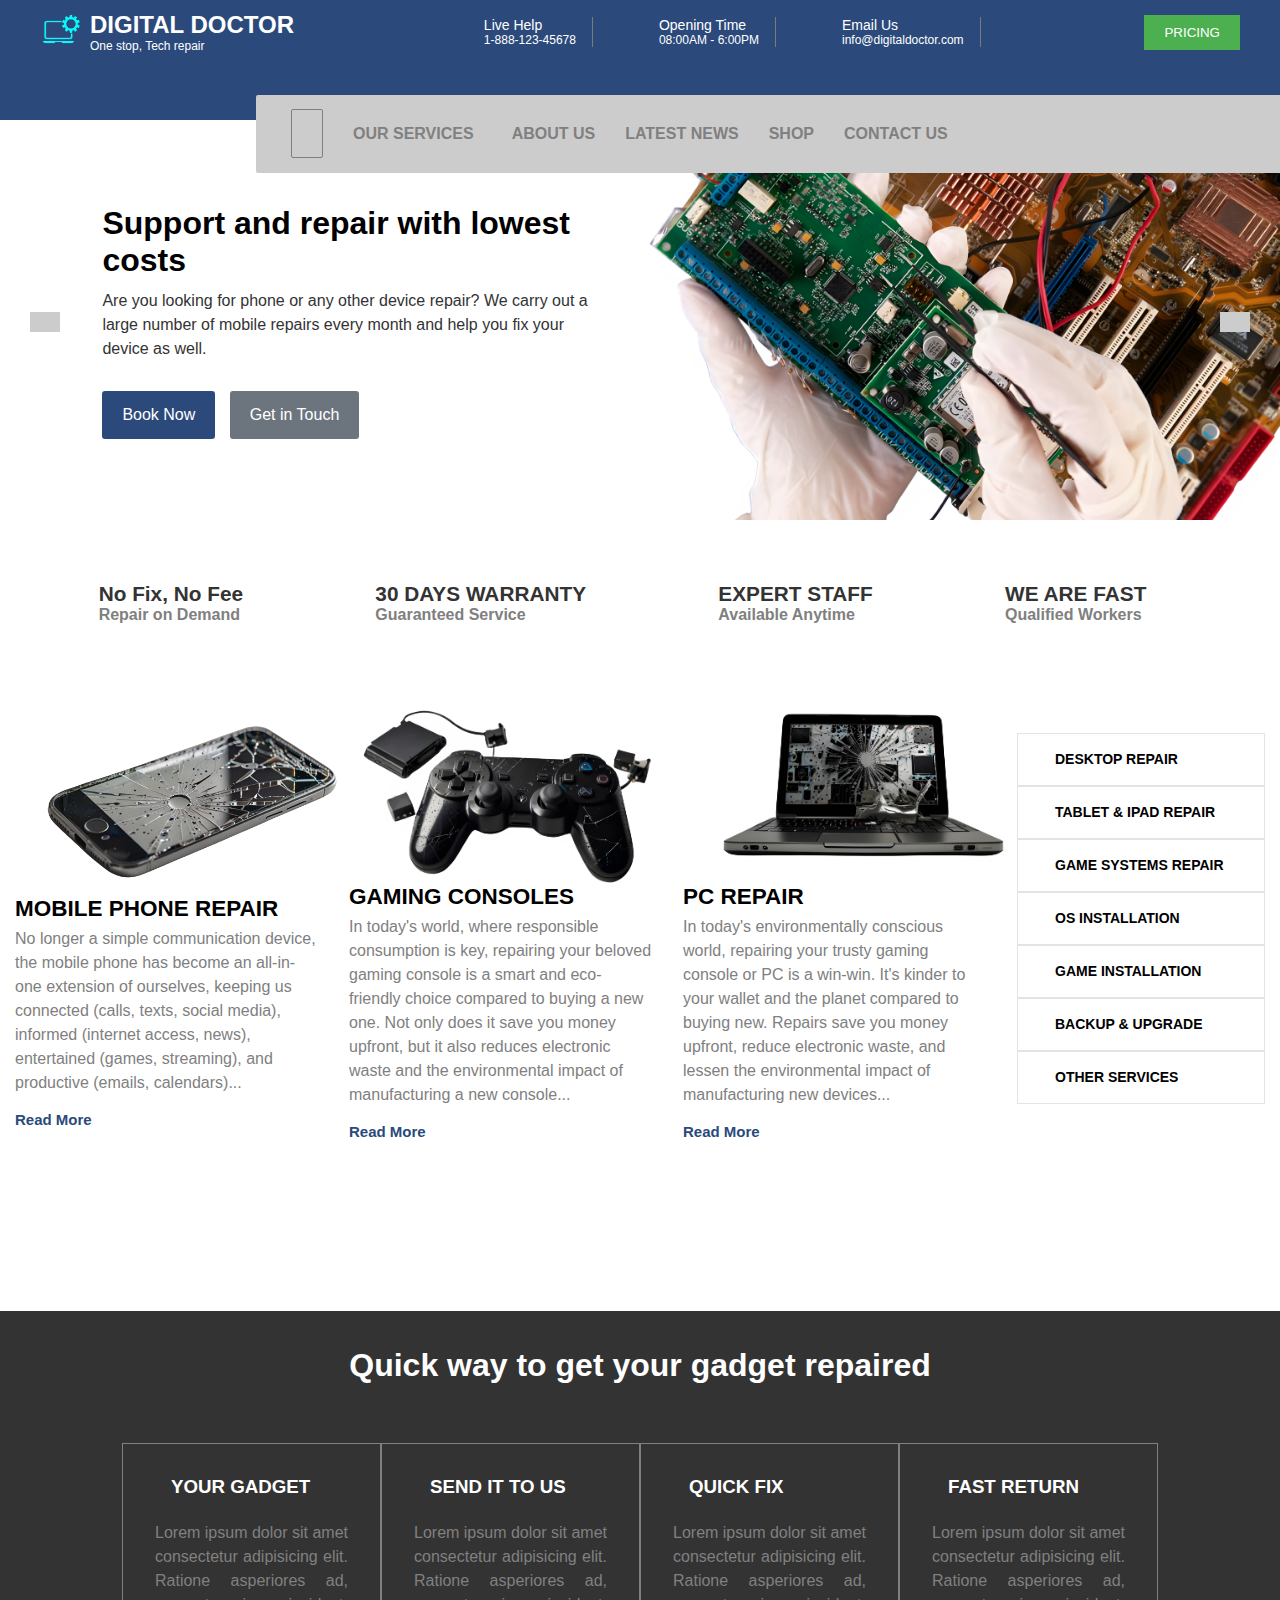
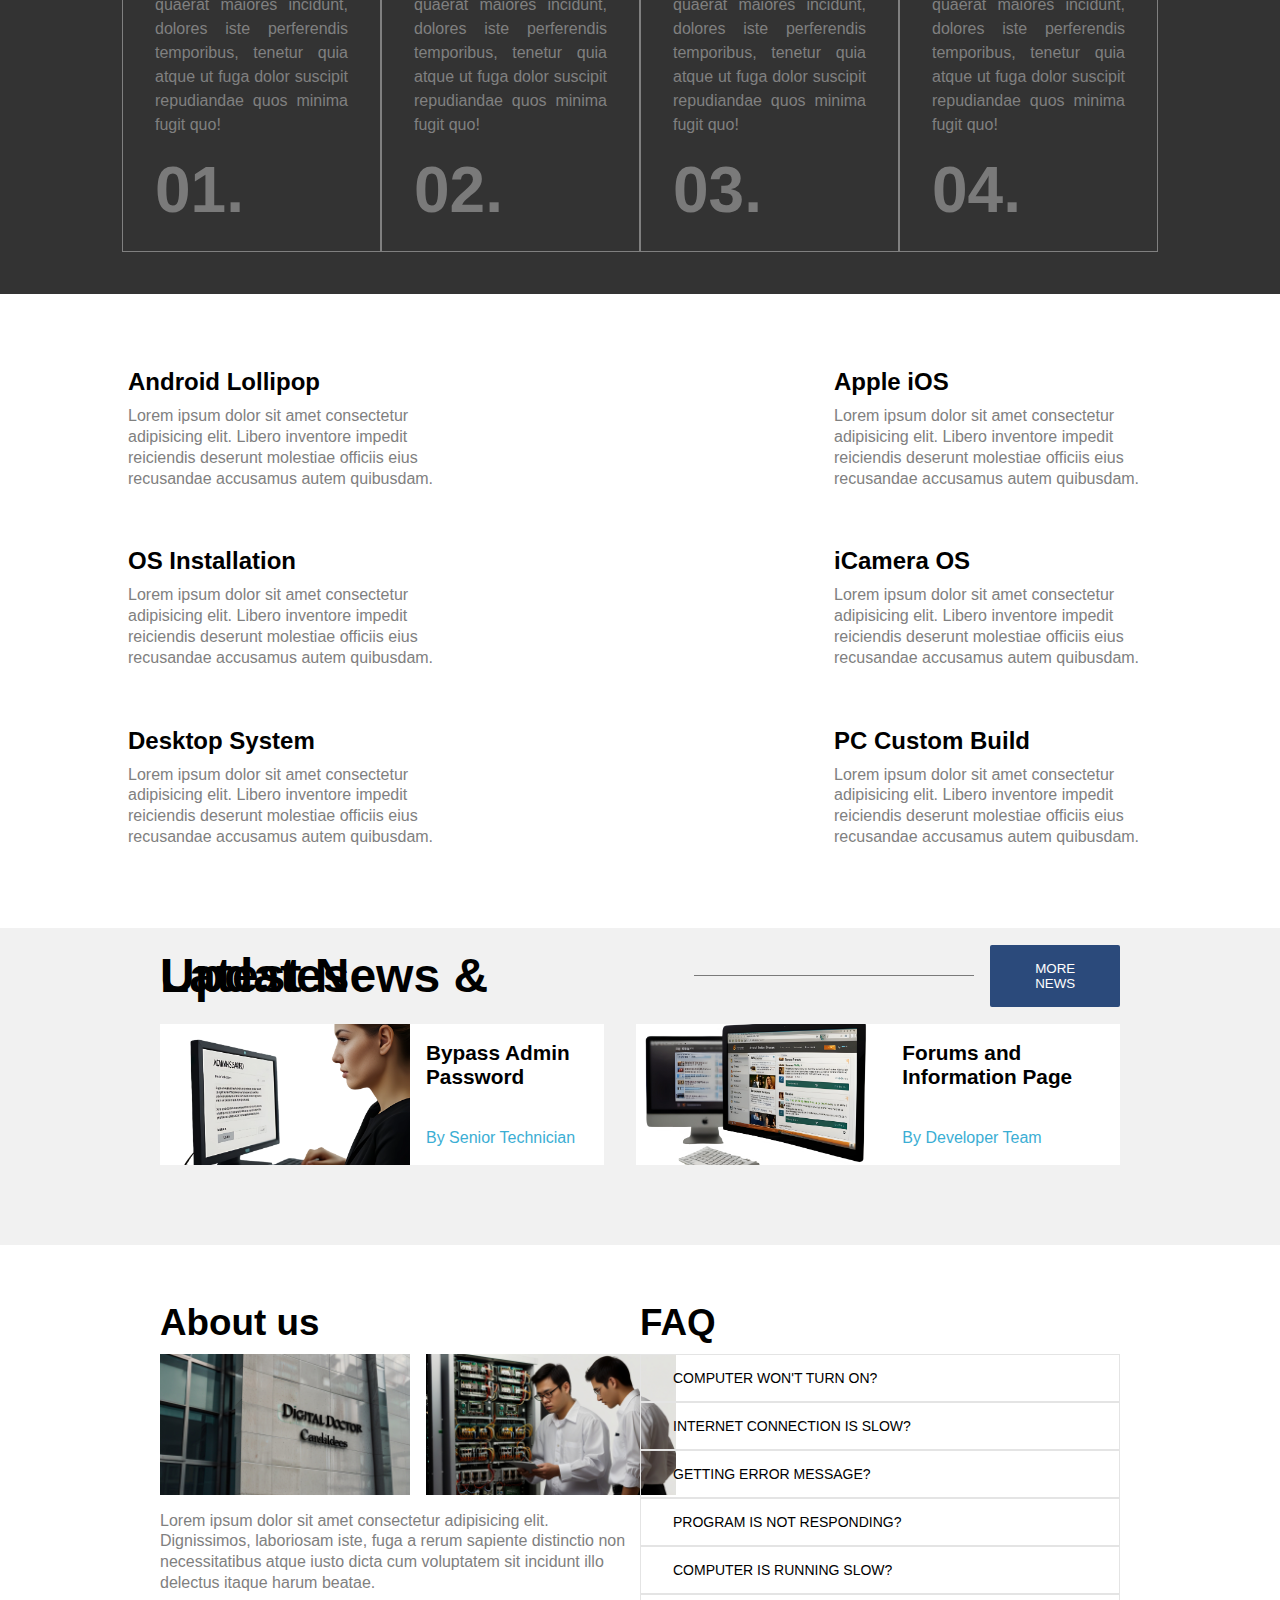
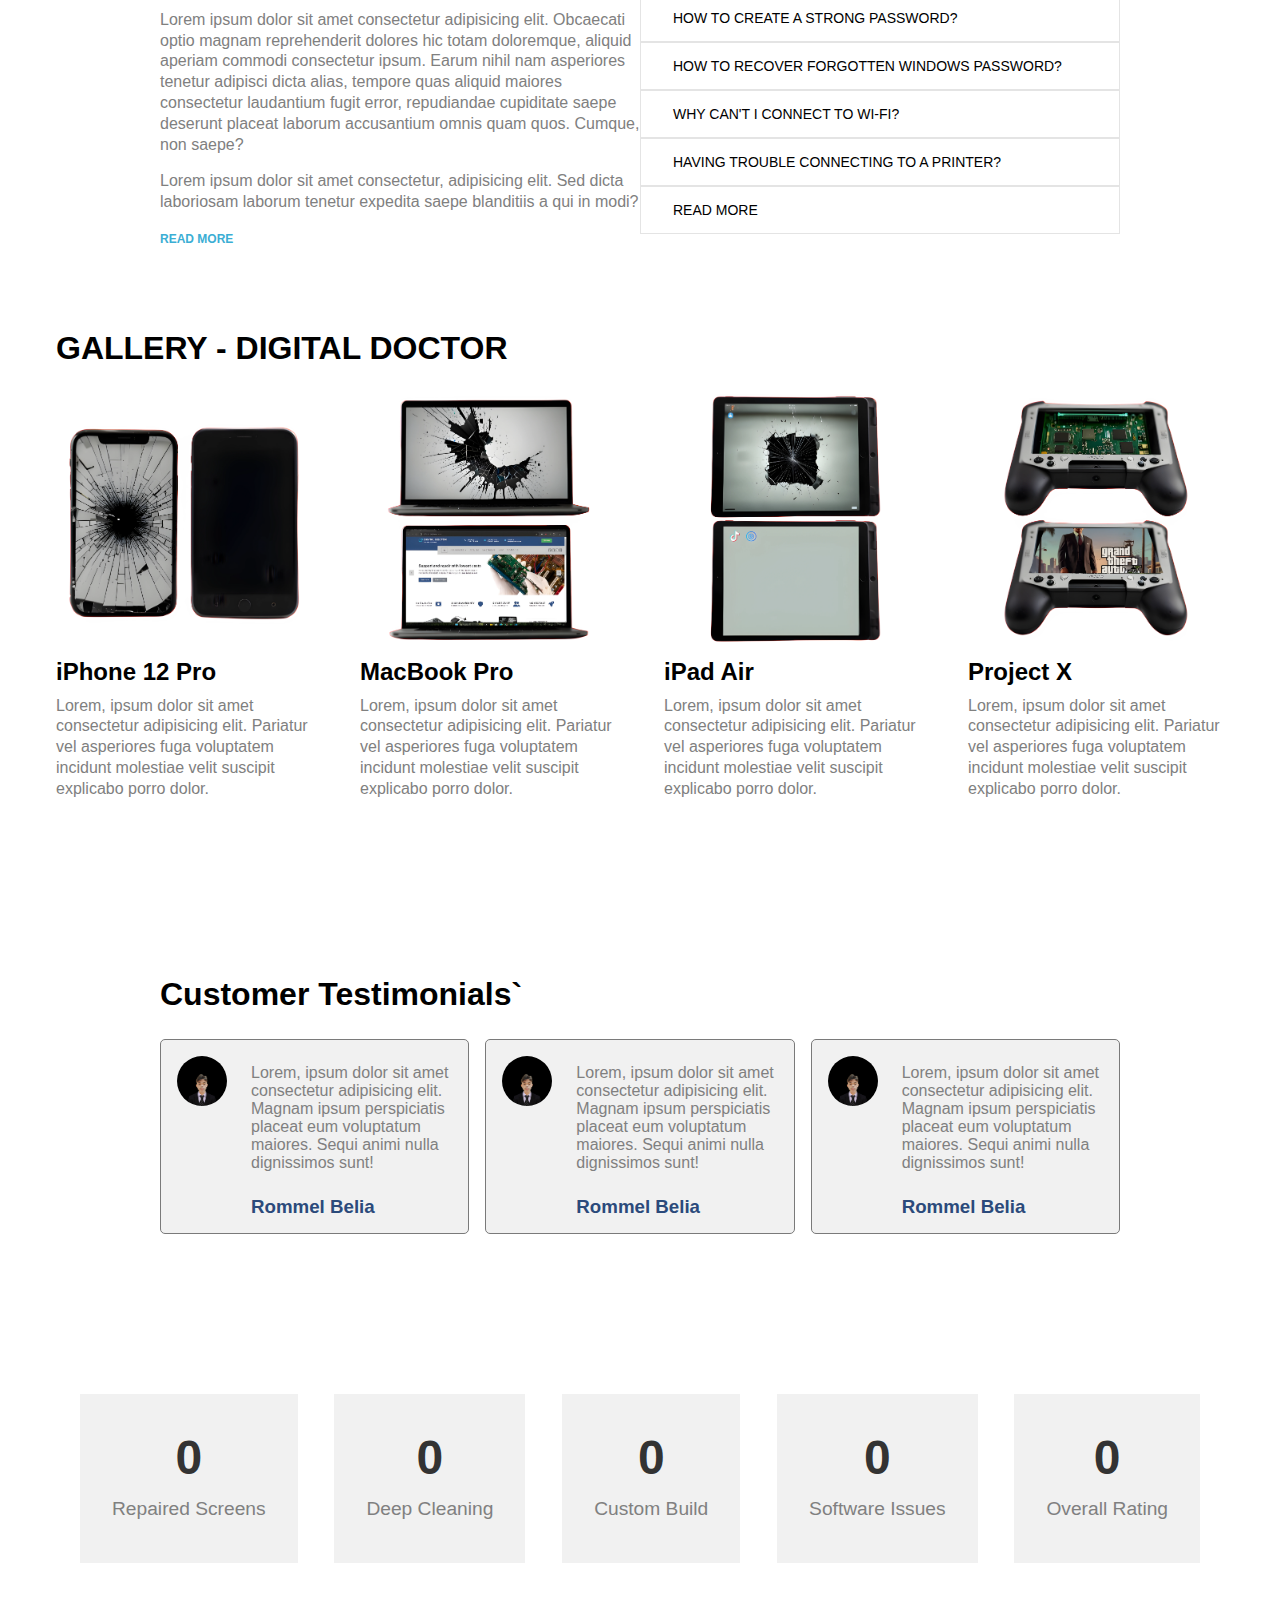
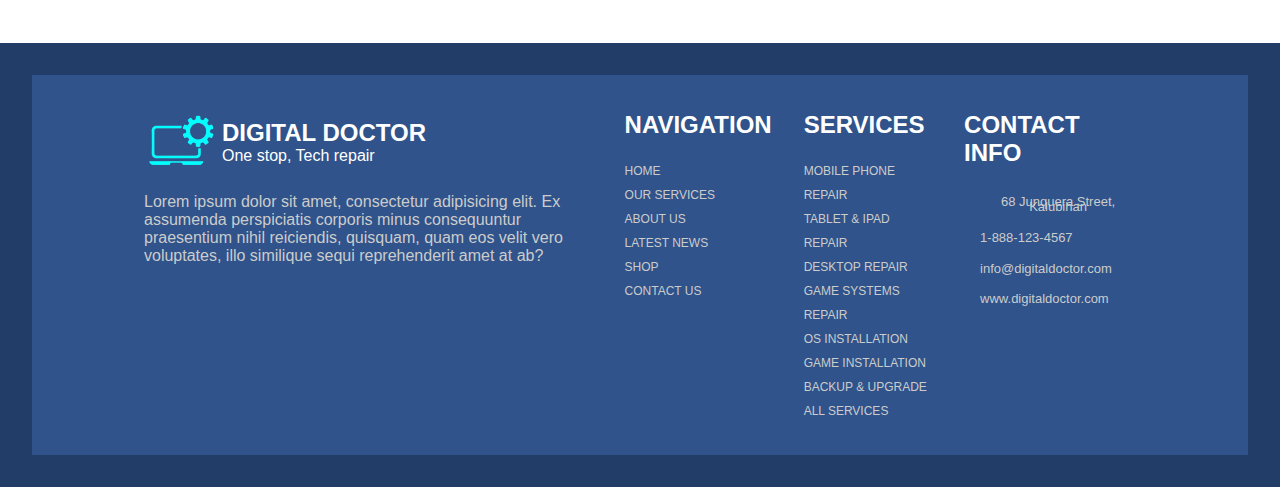
<file: index.html>
<!DOCTYPE html>
<html lang="en">
  <head>
      <meta charset="UTF-8">
      <meta name="viewport" content="width=device-width, initial-scale=1.0">
      <title>Home | Digital Doctor</title>
      <link rel="shortcut icon" type="image/png" href="assets/logo.png">
      <link rel="stylesheet" href="styles.css">
      <link rel="stylesheet" href="https://cdnjs.cloudflare.com/ajax/libs/font-awesome/6.5.2/css/all.min.css" integrity="sha512-SnH5WK+bZxgPHs44uWIX+LLJAJ9/2PkPKZ5QiAj6Ta86w+fsb2TkcmfRyVX3pBnMFcV7oQPJkl9QevSCWr3W6A==" crossorigin="anonymous" referrerpolicy="no-referrer"/>
      <link rel="stylesheet" href="https://unpkg.com/swiper/swiper-bundle.min.css"/>
  </head>
  <body>
    <header class="header">
      <div class="top-bar">
        <div class="container">
          <div class="logo">
            <div class="logo-border">
              <a href="index.html">
                <img src="assets/logo.png" alt="DigitalDoctor Logo">
              </a>
            </div>
            <div class="logo-text">
              <a href="index.html">
                <h1>DIGITAL DOCTOR</h1>
                <p>One stop, Tech repair</p>  
              </a>
            </div>
          </div>
          <div class="contact-info">
            <div class="contact-item">
              <i class="fa-solid fa-phone"></i>
                <div>
                  <span>Live Help</span>
                  <p>1-888-123-45678</p>
                </div>
            </div>
            <div class="contact-item">
              <i class="fa-solid fa-clock"></i>
                <div>
                  <span>Opening Time</span>
                  <p>08:00AM - 6:00PM</p>
                </div>
            </div>
            <div class="contact-item">
              <i class="fa-solid fa-envelope"></i>
                <div>
                  <span>Email Us</span>
                  <p>info@digitaldoctor.com</p>
                </div>
            </div>
          </div>
          <div class="buy-theme">
              <button>PRICING</button>
          </div>
        </div>
      </div>
      <nav class="nav-bar">
        <ul>
          <li><a href="index.html"><i class="fa-solid fa-house"></i></a></li>
          <li class="dropdown">
            <a href="services.html">OUR SERVICES
              <i class="fa-solid fa-caret-down"></i>
              <i class="fa-solid fa-caret-up"></i>
            </a>
            <ul class="dropdown-content">
              <li><a href="#">MOBILE PHONE REPAIR</a></li>
              <li><a href="#">TABLET & IPAD REPAIR</a></li>
              <li><a href="#">DESKTOP REPAIR</a></li>
              <li><a href="#">GAMING CONSOLES</a></li>
              <li><a href="#">GAME SYSTEMS REPAIR</a></li>
              <li><a href="#">OS INSTALLATION</a></li>
              <li><a href="#">GAME INSTALLATION</a></li>
              <li><a href="#">BACKUP & STORAGE</a></li>
              <li><a href="#">PC CUSTOM BUILD</a></li>
            </ul>
          </li>

          <li><a href="about-us.html" class="menu-link">ABOUT US</a></li>
          <li><a href="latest-news.html" class="menu-link">LATEST NEWS</a></li>
          <li><a href="shop.html" class="menu-link">SHOP</a></li>
          <li><a href="contact.html" class="menu-link">CONTACT US</a></li>
        </ul>
        <div class="icons">
          <i class="fa-brands fa-square-facebook"></i>
          <i class="fa-brands fa-square-twitter"></i>
          <i class="fa-brands fa-square-youtube"></i>
          <i class="fa-brands fa-square-instagram"></i>
        </div>
      </nav>
    </header>

    <!-- ad section -->
    <section class="adsec">
      <div class="slideshow-container">
        <div class="swiper-container">
          <div class="swiper-wrapper">
            <div class="swiper-slide">
              <div class="slide-content">
                <h2>Support and repair with lowest costs</h2>
                <p>Are you looking for phone or any other device repair? We carry out a large number of mobile repairs every month and help you fix your device as well.</p>
                <a href="#" class="cta">Book Now</a>
                <a href="#" class="cta secondary">Get in Touch</a>
              </div>
              <img src="assets/bg1.webp" alt="Support and repair with lowest costs">
            </div>
            <div class="swiper-slide">
              <div class="slide-content">
                <h2>Extend Your Battery Life</h2>
                <p>Don't let a low battery interrupt your winning streak. Get a battery replacement and dominate the competition all day long.</p>
                <a href="#" class="cta">Book Now</a>
                <a href="#" class="cta secondary">Get in Touch</a>
              </div>
              <img src="assets/bg2.png" alt="Extend Your Battery Life">
            </div>
            <div class="swiper-slide">
              <div class="slide-content">
                <h2>Boost Your Gadget's Performance</h2>
                <p>Is your phone lagging, freezing, or taking forever to load apps? Don't waste time waiting! Let our expert technicians diagnose the slowdown and get your phone running smoothly again.</p>
                <a href="#" class="cta">Book Now</a>
                <a href="#" class="cta secondary">Get in Touch</a>
              </div>
              <img src="assets/bg3.webp" alt="Boost Your Phone's Performance">
            </div>
            <div class="swiper-slide">
              <div class="slide-content">
                <h2>Advanced tools, Wise use needed</h2>
                <p>With great power comes great responsibility.  Advanced technologies offer incredible opportunities, but we must use them wisely.</p>
                <a href="#" class="cta">Book Now</a>
                <a href="#" class="cta secondary">Get in Touch</a>
              </div>
              <img src="assets/bg4.webp" alt="Boost Your Phone's Performance">
            </div>
          </div>
          <!--
          <div class="swiper-pagination"></div>
          -->
          <div class="custom-next"><i class="fa-solid fa-caret-right"></i></div>
          <div class="custom-prev"><i class="fa-solid fa-caret-left"></i></div>
        </div>
      </div>
    </section>

    <!-- pros section -->
    <section class="pros-header">
      <div class="pros-container">
        <div class="pros-item">
          <div class="pros-title">
            <h2>No Fix, No Fee</h2>
            <p>Repair on Demand</p>  
          </div>
          <div class="pros-icon">
            <i class="fa-solid fa-money-bill"></i>
          </div>
        </div>

        <div class="pros-item">
          <div class="pros-title">
            <h2>30 DAYS WARRANTY</h2>
            <p>Guaranteed Service</p>  
          </div>
          <div class="pros-icon">
            <i class="fa-solid fa-shield pros-icon"></i>
          </div>
        </div>

        <div class="pros-item">
          <div class="pros-title">
            <h2>EXPERT STAFF</h2>
            <P>Available Anytime</P>  
          </div>
          <div class="pros-icon">
            <i class="fa-solid fa-user-group"></i>
          </div>
        </div>

        <div class="pros-item">
          <div class="pros-title">
            <h2>WE ARE FAST</h2>
            <p>Qualified Workers</p>  
          </div>
          <div class="pros-icon">
            <i class="fa-solid fa-rocket"></i>
          </div>
        </div>
      </div>
    </section>
 
    <!-- repair section -->
    <section class="repair-section">
      <div class="repair-container">
        <div class="repair-item">
          <img src="assets/phone.png" alt="">
          <a href="#"><h2>MOBILE PHONE REPAIR</h2></a>
          <p>
            No longer a simple communication device, the mobile phone has become an all-in-one extension of ourselves, keeping us connected (calls, texts, social media), informed (internet access, news), entertained (games, streaming), and productive (emails, calendars)...
          </p>
          <a href="#">Read More<i class="fa-solid fa-caret-right"></i></a>  
        </div>
        <div class="repair-item">
          <img src="assets/gaming-console.webp" alt="">
          <a href="#"><h2>GAMING CONSOLES</h2></a>
          <p>
            In today's world, where responsible consumption is key, repairing your beloved gaming console is a smart and eco-friendly choice compared to buying a new one.  Not only does it save you money upfront, but it also reduces electronic waste and the environmental impact of manufacturing a new console...
          </p>
          <a href="#">Read More<i class="fa-solid fa-caret-right"></i></a>  
        </div>
        <div class="repair-item">
          <img src="assets/pc.webp" alt="">
          <a href="#"><h2>PC REPAIR</h2></a>
          <p>
            In today's environmentally conscious world, repairing your trusty gaming console or PC is a win-win.  It's kinder to your wallet and the planet compared to buying new.  Repairs save you money upfront, reduce electronic waste, and lessen the environmental impact of manufacturing new devices...
          </p>
          <a href="#">Read More<i class="fa-solid fa-caret-right"></i></a>  
        </div>

        <!-- repair list part-->
        <div class="repair-item">
          <div class="repair-list">
            <a href="#">
              <div class="list">
                <i class="fa-solid fa-laptop"></i>
                <p>DESKTOP REPAIR</p>
              </div>  
            </a>
            <a href="#">
              <div class="list">
                <i class="fa-solid fa-tablet"></i>
                <p>TABLET & IPAD REPAIR</p>
              </div>  
            </a>
            <a href="#">
              <div class="list">
                <i class="fa-solid fa-bug"></i>
                <p>GAME SYSTEMS REPAIR</p>
              </div>  
            </a>
            <a href="#">
              <div class="list">
                <i class="fa-brands fa-windows"></i>
                <p>OS INSTALLATION</p>
              </div>  
            </a>
            <a href="#">
              <div class="list">
                <i class="fa-solid fa-gamepad"></i>
                <p>GAME INSTALLATION</p>
              </div>  
            </a>
            <a href="#">
              <div class="list">
                <i class="fa-solid fa-hard-drive"></i>
                <p>BACKUP & UPGRADE</p>
              </div>  
            </a>
            <a href="#">
              <div class="list">
                <i class="fa-solid fa-plus"></i>
                <p>OTHER SERVICES</p>
              </div>  
            </a>
          </div>
        </div>
      </div>
    </section>

    <section class="steps-section">
      <h2>Quick way to get your gadget repaired</h2>
      <div class="steps-container">
        <div class="step">
          <div>
            <i class="fa-solid fa-microchip"></i>
            <h3>YOUR GADGET</h3>
          </div>
          <p>Lorem ipsum dolor sit amet consectetur adipisicing elit. Ratione asperiores ad, quaerat maiores incidunt, dolores iste perferendis temporibus, tenetur quia atque ut fuga dolor suscipit repudiandae quos minima fugit quo!</p>
          <span>01.</span>
        </div>
        <div class="step">
          <div>
            <i class="fa-solid fa-paper-plane"></i>
            <h3>SEND IT TO US</h3>
          </div>
          <p>Lorem ipsum dolor sit amet consectetur adipisicing elit. Ratione asperiores ad, quaerat maiores incidunt, dolores iste perferendis temporibus, tenetur quia atque ut fuga dolor suscipit repudiandae quos minima fugit quo!</p>
          <span>02.</span>
        </div>
        <div class="step">
          <div>
            <i class="fa-solid fa-wrench"></i>
            <h3>QUICK FIX</h3>
          </div>
          <p>Lorem ipsum dolor sit amet consectetur adipisicing elit. Ratione asperiores ad, quaerat maiores incidunt, dolores iste perferendis temporibus, tenetur quia atque ut fuga dolor suscipit repudiandae quos minima fugit quo!</p>
          <span>03.</span>
        </div>
        <div class="step">
          <div>
            <i class="fa-solid fa-rotate-left"></i>
            <h3>FAST RETURN</h3>
          </div>
          <p>Lorem ipsum dolor sit amet consectetur adipisicing elit. Ratione asperiores ad, quaerat maiores incidunt, dolores iste perferendis temporibus, tenetur quia atque ut fuga dolor suscipit repudiandae quos minima fugit quo!</p>
          <span>04.</span>
        </div>
      </div>
    </section>

    <!-- popular services section -->
    <section class="popular-services-section">
      <div class="services-container">
        <div class="popular-services">
          <div class="icon">
            <i class="fa-brands fa-android"></i>
          </div>
          <div class="description">
            <h3>Android Lollipop</h3>
            <p>Lorem ipsum dolor sit amet consectetur adipisicing elit. Libero inventore impedit reiciendis deserunt molestiae officiis eius recusandae accusamus autem quibusdam.</p>  
          </div>
        </div>
        <div class="popular-services">
          <div class="icon">
            <i class="fa-brands fa-apple"></i>
          </div>
          <div class="description">
            <h3>Apple iOS</h3>
            <p>Lorem ipsum dolor sit amet consectetur adipisicing elit. Libero inventore impedit reiciendis deserunt molestiae officiis eius recusandae accusamus autem quibusdam.</p>  
          </div>
        </div>
        <div class="popular-services">
          <div class="icon">
            <i class="fa-brands fa-windows"></i>
          </div>
          <div class="description">
            <h3>OS Installation</h3>
            <p>Lorem ipsum dolor sit amet consectetur adipisicing elit. Libero inventore impedit reiciendis deserunt molestiae officiis eius recusandae accusamus autem quibusdam.</p>  
          </div>
        </div>
        <div class="popular-services">
          <div class="icon">
            <i class="fa-solid fa-camera"></i>
          </div>
          <div class="description">
            <h3>iCamera OS</h3>
            <p>Lorem ipsum dolor sit amet consectetur adipisicing elit. Libero inventore impedit reiciendis deserunt molestiae officiis eius recusandae accusamus autem quibusdam.</p>  
          </div>
        </div>
        <div class="popular-services">
          <div class="icon">
            <i class="fa-solid fa-desktop"></i>
          </div>
          <div class="description">
            <h3>Desktop System</h3>
            <p>Lorem ipsum dolor sit amet consectetur adipisicing elit. Libero inventore impedit reiciendis deserunt molestiae officiis eius recusandae accusamus autem quibusdam.</p>  
          </div>
        </div>
        <div class="popular-services">
          <div class="icon">
            <i class="fa-solid fa-microchip"></i>
          </div>
          <div class="description">
            <h3>PC Custom Build</h3>
            <p>Lorem ipsum dolor sit amet consectetur adipisicing elit. Libero inventore impedit reiciendis deserunt molestiae officiis eius recusandae accusamus autem quibusdam.</p>  
          </div>
        </div>
    
      </div>
    </section>

    <!-- news and updates -->
    <section class="news-updates">
      <div class="news-container">
        <div class="heading">
          <h1>Latest News & Updates</h1>
          <div class="line"></div>
          <button>MORE NEWS</button>  
        </div>
        <div class="news">
          <div class="news-item">
            <img src="assets/admin-password-bypass-news.webp" alt="">
            <div>
              <h2>Bypass Admin Password</h2>
              <p>By Senior Technician</p>
            </div>  
          </div>

          <div class="news-item">
            <img src="assets/forums-information-news.webp" alt="">
            <div>
              <h2>Forums and Information Page</h2>
              <p>By Developer Team</p>
            </div>  
          </div>
        </div>
      </div>
    </section>

    <!-- about-us & FAQ section-->
    <section class="about-us-faq">
      <div class="about-us">
        <h2>About us</h2>
        <div class="image">
          <img src="assets/digital-doctor-building.jpg" alt="">
          <img src="assets/technician-team.jpg" alt="">
        </div>
        <p>Lorem ipsum dolor sit amet consectetur adipisicing elit. Dignissimos, laboriosam iste, fuga a rerum sapiente distinctio non necessitatibus atque iusto dicta cum voluptatem sit incidunt illo delectus itaque harum beatae.</p>
        <p>Lorem ipsum dolor sit amet consectetur adipisicing elit. Obcaecati optio magnam reprehenderit dolores hic totam doloremque, aliquid aperiam commodi consectetur ipsum. Earum nihil nam asperiores tenetur adipisci dicta alias, tempore quas aliquid maiores consectetur laudantium fugit error, repudiandae cupiditate saepe deserunt placeat laborum accusantium omnis quam quos. Cumque, non saepe?</p>
        <p>Lorem ipsum dolor sit amet consectetur, adipisicing elit. Sed dicta laboriosam laborum tenetur expedita saepe blanditiis a qui in modi?</p>
        <a href="#">READ MORE<i class="fa-solid fa-caret-right"></i></a>
      </div>
      <div class="faq">
        <h2>FAQ</h2>
        <div class="faq-list">
          <a href="#">
            <div class="list">
              <i class="fa-solid fa-plus"></i>
              <p>COMPUTER WON'T TURN ON?</p>
            </div>  
          </a>
          <a href="#">
            <div class="list">
              <i class="fa-solid fa-plus"></i>
              <p>INTERNET CONNECTION IS SLOW?</p>
            </div>  
          </a>
          <a href="#">
            <div class="list">
              <i class="fa-solid fa-plus"></i>
              <p>GETTING ERROR MESSAGE?</p>
            </div>  
          </a>
          <a href="#">
            <div class="list">
              <i class="fa-solid fa-plus"></i>
              <p>PROGRAM IS NOT RESPONDING?</p>
            </div>  
          </a>
          <a href="#">
            <div class="list">
              <i class="fa-solid fa-plus"></i>
              <p>COMPUTER IS RUNNING SLOW?</p>
            </div>  
          </a>
          <a href="#">
            <div class="list">
              <i class="fa-solid fa-plus"></i>
              <p>HOW TO CREATE A STRONG PASSWORD?</p>
            </div>  
          </a>
          <a href="#">
            <div class="list">
              <i class="fa-solid fa-plus"></i>
              <p>HOW TO RECOVER FORGOTTEN WINDOWS PASSWORD?</p>
            </div>  
          </a>
          <a href="#">
            <div class="list">
              <i class="fa-solid fa-plus"></i>
              <p>WHY CAN'T I CONNECT TO WI-FI?</p>
            </div>  
          </a>
          <a href="#">
            <div class="list">
              <i class="fa-solid fa-plus"></i>
              <p>HAVING TROUBLE CONNECTING TO A PRINTER?</p>
            </div>  
          </a>
          <a href="#">
            <div class="list">
              <i class="fa-solid fa-bars"></i>
              <p>READ MORE</p>
            </div>  
          </a>
        </div>
      </div>
    </section>

    <!-- gallery section -->
    <section class="gallery">
      <h2>GALLERY - DIGITAL DOCTOR</h2>
      <div class="gallery-item">
        <div class="gallery-list">
          <img src="assets/phone-broken-fixed.webp" alt="">
          <h3>iPhone 12 Pro</h3>
          <p>Lorem, ipsum dolor sit amet consectetur adipisicing elit. Pariatur vel asperiores fuga voluptatem incidunt molestiae velit suscipit explicabo porro dolor.</p>
        </div>
        <div class="gallery-list">
          <img src="assets/laptop-broken-fixed.webp" alt="">
          <h3>MacBook Pro</h3>
          <p>Lorem, ipsum dolor sit amet consectetur adipisicing elit. Pariatur vel asperiores fuga voluptatem incidunt molestiae velit suscipit explicabo porro dolor.</p>
        </div>
        <div class="gallery-list">
          <img src="assets/ipad-broken-fixed.webp" alt="">
          <h3>iPad Air</h3>
          <p>Lorem, ipsum dolor sit amet consectetur adipisicing elit. Pariatur vel asperiores fuga voluptatem incidunt molestiae velit suscipit explicabo porro dolor.</p>
        </div>
        <div class="gallery-list">
          <img src="assets/gaming-console-broken-fixed.webp" alt="">
          <h3>Project X</h3>
          <p>Lorem, ipsum dolor sit amet consectetur adipisicing elit. Pariatur vel asperiores fuga voluptatem incidunt molestiae velit suscipit explicabo porro dolor.</p>
        </div>
        
      </div>
    </section>

    <!-- rating section -->
    <section class="rating">
      <h2>Customer Testimonials`</h2>
      <div class="rating-container">
        <div class="rating-item">
          <div class="user">
            <img src="assets/user1.png" alt="">
          </div>
          <div class="user-comment">
            <p>Lorem, ipsum dolor sit amet consectetur adipisicing elit. Magnam ipsum perspiciatis placeat eum voluptatum maiores. Sequi animi nulla dignissimos sunt!</p>
            <h3>Rommel Belia</h3>
            <i class="fa-solid fa-star"></i>
            <i class="fa-solid fa-star"></i>
            <i class="fa-solid fa-star"></i>
            <i class="fa-solid fa-star"></i>
            <i class="fa-solid fa-star"></i>  
          </div>
        </div>
        <div class="rating-item">
          <div class="user">
            <img src="assets/user1.png" alt="">
          </div>
          <div class="user-comment">
            <p>Lorem, ipsum dolor sit amet consectetur adipisicing elit. Magnam ipsum perspiciatis placeat eum voluptatum maiores. Sequi animi nulla dignissimos sunt!</p>
            <h3>Rommel Belia</h3>
            <i class="fa-solid fa-star"></i>
            <i class="fa-solid fa-star"></i>
            <i class="fa-solid fa-star"></i>
            <i class="fa-solid fa-star"></i>
            <i class="fa-regular fa-star"></i>  
          </div>
        </div>
        <div class="rating-item">
          <div class="user">
            <img src="assets/user1.png" alt="">
          </div>
          <div class="user-comment">
            <p>Lorem, ipsum dolor sit amet consectetur adipisicing elit. Magnam ipsum perspiciatis placeat eum voluptatum maiores. Sequi animi nulla dignissimos sunt!</p>
            <h3>Rommel Belia</h3>
            <i class="fa-solid fa-star"></i>
            <i class="fa-solid fa-star"></i>
            <i class="fa-solid fa-star"></i>
            <i class="fa-solid fa-star"></i>
            <i class="fa-solid fa-star-half-stroke"></i>          </div>
        </div>
      </div>
    </section>

    <!-- partner companies -->
    <section></section>

    <!-- repaired tally -->
    <section class="repaired-tally">
      <div class="tally-container">
        <div class="tally">
          <h2 class="counter" data-target="1689">0</h2>
          <p>Repaired Screens</p>
        </div>
        <div class="tally">
          <h2 class="counter" data-target="1320">0</h2>
          <p>Deep Cleaning</p>
        </div>
        <div class="tally">
          <h2 class="counter" data-target="2987">0</h2>
          <p>Custom Build</p>
        </div>
        <div class="tally">
          <h2 class="counter" data-target="3489">0</h2>
          <p>Software Issues</p>
        </div>
        <div class="tally">
          <h2 class="counter" data-target="4.87">0</h2>
          <p>Overall Rating</p>
        </div>
      </div>
    </section>

    <!-- footer section -->
    <footer class="footer">
      <div class="footer-container">
        <div class="comp-info">
          <div class="comp">
            <img src="assets/logo.png" alt="">
            <div class="description">
              <h3>DIGITAL DOCTOR</h3>
              <p>One stop, Tech repair</p>  
            </div>
          </div>
          <p>Lorem ipsum dolor sit amet, consectetur adipisicing elit. Ex assumenda perspiciatis corporis minus consequuntur praesentium nihil reiciendis, quisquam, quam eos velit vero voluptates, illo similique sequi reprehenderit amet at ab?</p>
          <i class="fa-brands fa-square-facebook"></i>
          <i class="fa-brands fa-square-twitter"></i>
          <i class="fa-brands fa-square-youtube"></i>
          <i class="fa-brands fa-square-instagram"></i>
        </div>
        <div class="navigation">
          <h2>NAVIGATION</h2>
          <ul>
            <li><a href="index.html">HOME</a></li>
            <li><a href="services.html">OUR SERVICES</a></li>
            <li><a href="about-us.html">ABOUT US</a></li>
            <li><a href="latest-news.html">LATEST NEWS</a></li>
            <li><a href="shop.html">SHOP</a></li>
            <li><a href="contact.html">CONTACT US</a></li>
          </ul>
        </div>
        <div class="services">
          <h2>SERVICES</h2>
          <ul>
            <li><a href="#">MOBILE PHONE REPAIR</a></li>
            <li><a href="#">TABLET & IPAD REPAIR</a></li>
            <li><a href="#">DESKTOP REPAIR</a></li>
            <li><a href="#">GAME SYSTEMS REPAIR</a></li>
            <li><a href="#">OS INSTALLATION</a></li>
            <li><a href="#">GAME INSTALLATION</a></li>
            <li><a href="#">BACKUP & UPGRADE</a></li>
            <li><a href="#">ALL SERVICES</a></li>
          </ul>
        </div>
        <div class="footer-contact">
          <h2>CONTACT INFO</h2>
          <div class="contact">
            <i class="fa-solid fa-location-dot"></i>
            <p>68 Junquera Street, Kalubihan</p>
          </div>
          <div class="contact">
            <i class="fa-solid fa-phone"></i>
            <p>1-888-123-4567</p>
          </div>
          <div class="contact">
            <i class="fa-solid fa-envelope"></i>
            <p>info@digitaldoctor.com</p>
          </div>
          <div class="contact">
            <i class="fa-solid fa-globe"></i>
            <p>www.digitaldoctor.com</p>
          </div>
        </div>
      </div>
    </footer>

  <script src="https://unpkg.com/swiper/swiper-bundle.min.js"></script>
    <script>
      var swiper = new Swiper('.swiper-container', {
        loop: true,
        autoplay: {
          delay: 3000,
          disableOnInteraction: true,
        },
        pagination: {
          el: '.swiper-pagination',
          clickable: true,
        },
        navigation: {
          nextEl: '.custom-next',
          prevEl: '.custom-prev',
        },
      });
    </script>

  <script src="script.js"></script>
  </body>
</html>






























<!--
<!DOCTYPE html>
<html lang="en">
<head>
    <meta charset="UTF-8">
    <meta name="viewport" content="width=device-width, initial-scale=1.0">
    <title>RepairPress</title>
    <style>
        body {
            font-family: Arial, sans-serif;
            margin: 0;
            padding: 0;
            background-color: #f5f5f5;
        }
        .header {
          background-image: url(assets/header.png);
          background-repeat: no-repeat;
          display: flex; /* Use flexbox */
          justify-content: space-between; /* Align items horizontally */
          align-items: center; /* Align items vertically */
          background-color: #0074D9;
          color: #ffffff;
          padding: 20px;
        }
        .logo {
            font-size: 24px;
            font-weight: bold;
        }
        .contact-info {
            font-size: 14px;
        }
        .nav-links {
          list-style: none;
          padding: 0;
          margin: 0;
          display: flex; /* Use flexbox */
        }
        .nav-links li {
            margin-right: 20px;
        }
        .buy-button {
            background-color: #FF4136;
            color: #ffffff;
            padding: 10px 20px;
            border: none;
            border-radius: 5px;
            cursor: pointer;
        }
    </style>
</head>
<body>
    <div class="header">
        <div class="logo">RepairPress</div>
        <ul class="nav-links">
            <li>Home</li>
            <li>Our Services</li>
            <li>Latest News</li>
            <li>Shop</li>
            <li>Contact Us</li>
        </ul>
        <div class="contact-info">
            1-888-123-4567 | info@repairpress.com | Mon-Fri 8:00 - 18:00
        </div>
        <button class="buy-button">BUY THEME</button>
    </div>
</body>
</html>
</file>
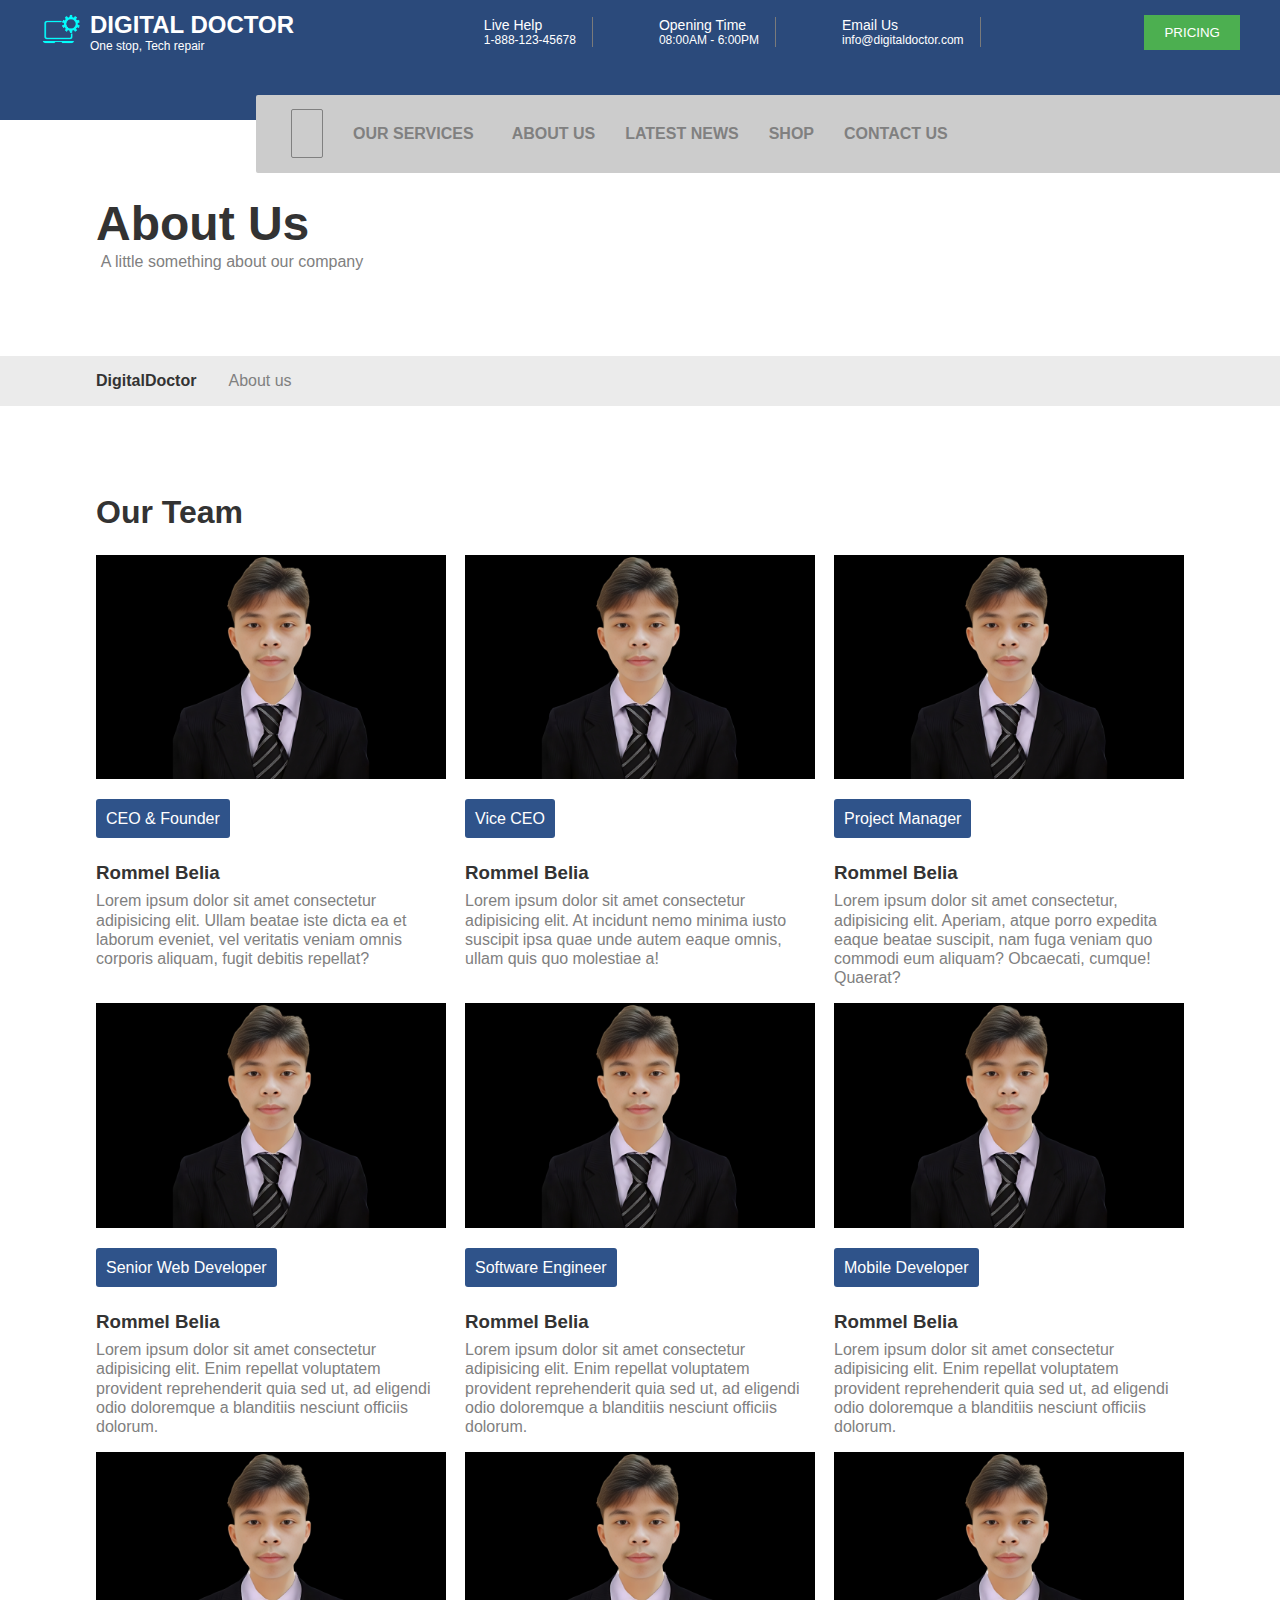
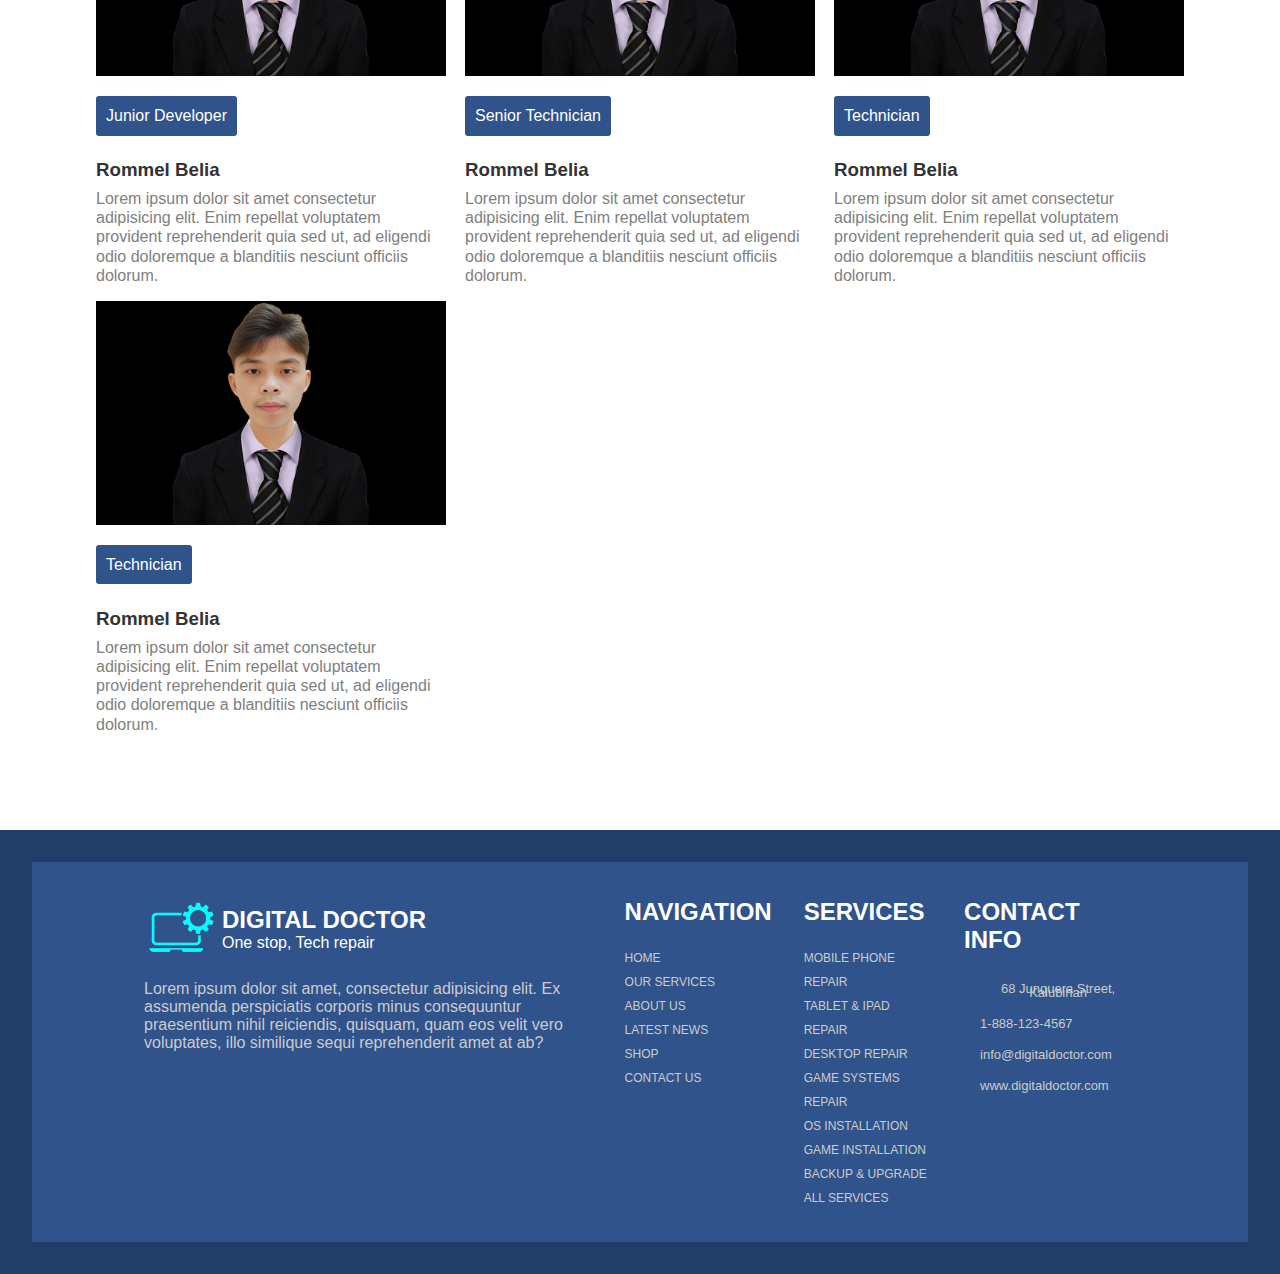
<file: about-us.html>
<!DOCTYPE html>
<html lang="en">
  <head>
    <meta charset="UTF-8" />
    <meta name="viewport" content="width=device-width, initial-scale=1.0" />
    <title>About us | DIGITAL DOCTOR</title>
    <link rel="stylesheet" href="styles.css">
    <link rel="shortcut icon" type="image/png" href="assets/logo.png">
    <link rel="stylesheet" href="https://cdnjs.cloudflare.com/ajax/libs/font-awesome/6.5.2/css/all.min.css" integrity="sha512-SnH5WK+bZxgPHs44uWIX+LLJAJ9/2PkPKZ5QiAj6Ta86w+fsb2TkcmfRyVX3pBnMFcV7oQPJkl9QevSCWr3W6A==" crossorigin="anonymous" referrerpolicy="no-referrer"/>
    <link rel="stylesheet" href="https://unpkg.com/swiper/swiper-bundle.min.css"/>
  </head>
  <body>
    <header class="header">
      <div class="top-bar">
        <div class="container">
          <div class="logo">
            <div class="logo-border">
              <a href="index.html">
                <img src="assets/logo.png" alt="RepairPress Logo">
              </a>
            </div>
            <div class="logo-text">
              <a href="index.html">
                <h1>DIGITAL DOCTOR</h1>
                <p>One stop, Tech repair</p>  
              </a>
            </div>
          </div>
          <div class="contact-info">
            <div class="contact-item">
              <i class="fa-solid fa-phone"></i>
                <div>
                  <span>Live Help</span>
                  <p>1-888-123-45678</p>
                </div>
            </div>
            <div class="contact-item">
              <i class="fa-solid fa-clock"></i>
                <div>
                  <span>Opening Time</span>
                  <p>08:00AM - 6:00PM</p>
                </div>
            </div>
            <div class="contact-item">
              <i class="fa-solid fa-envelope"></i>
                <div>
                  <span>Email Us</span>
                  <p>info@digitaldoctor.com</p>
                </div>
            </div>
          </div>
          <div class="buy-theme">
              <button>PRICING</button>
          </div>
        </div>
      </div>
      <nav class="nav-bar">
        <ul>
          <li><a href="index.html"><i class="fa-solid fa-house"></i></a></li>
          <li class="dropdown">
            <a href="services.html">OUR SERVICES
              <i class="fa-solid fa-caret-down"></i>
              <i class="fa-solid fa-caret-up"></i>
            </a>
            <ul class="dropdown-content">
              <li><a href="#">MOBILE PHONE REPAIR</a></li>
              <li><a href="#">TABLET & IPAD REPAIR</a></li>
              <li><a href="#">DESKTOP REPAIR</a></li>
              <li><a href="#">GAMING CONSOLES</a></li>
              <li><a href="#">GAME SYSTEMS REPAIR</a></li>
              <li><a href="#">OS INSTALLATION</a></li>
              <li><a href="#">GAME INSTALLATION</a></li>
              <li><a href="#">BACKUP & STORAGE</a></li>
              <li><a href="#">PC CUSTOM BUILD</a></li>
            </ul>
          </li>

          <li><a href="about-us.html" class="menu-link">ABOUT US</a></li>
          <li><a href="latest-news.html" class="menu-link">LATEST NEWS</a></li>
          <li><a href="shop.html" class="menu-link">SHOP</a></li>
          <li><a href="contact.html" class="menu-link">CONTACT US</a></li>
        </ul>
        <div class="icons">
          <i class="fa-brands fa-square-facebook"></i>
          <i class="fa-brands fa-square-twitter"></i>
          <i class="fa-brands fa-square-youtube"></i>
          <i class="fa-brands fa-square-instagram"></i>
        </div>
      </nav>
    </header>

    <main>
      <section>
        <div class="page-title">
          <h1>About Us</h1>
          <p>A little something about our company</p>
        </div>
  
        <div class="menu">
          <div>
            <a href="index.html">DigitalDoctor</a>
            <i class="fa-solid fa-caret-right"></i>
            <p>About us</p>  
          </div>
        </div>
        
        <div class="our-team">
          <h2>Our Team</h2>
          <div class="team">
            <div class="team-item">
              <img src="assets/team1.png" alt="Our Team">
              <div class="team-info">
                <p class="position">CEO & Founder</p>
                <div class="socials">
                  <i class="fa-brands fa-square-facebook"></i>
                  <i class="fa-brands fa-square-twitter"></i>
                  <i class="fa-brands fa-square-youtube"></i>
                  <i class="fa-brands fa-square-instagram"></i>  
                </div>
              </div>
              <h3>Rommel Belia</h3>
              <p>Lorem ipsum dolor sit amet consectetur adipisicing elit. Ullam beatae iste dicta ea et laborum eveniet, vel veritatis veniam omnis corporis aliquam, fugit debitis repellat?</p>
            </div>
            <div class="team-item">
              <img src="assets/team1.png" alt="Our Team">
              <div class="team-info">
                <p class="position">Vice CEO</p>
                <div class="socials">
                  <i class="fa-brands fa-square-facebook"></i>
                  <i class="fa-brands fa-square-twitter"></i>
                  <i class="fa-brands fa-square-youtube"></i>
                  <i class="fa-brands fa-square-instagram"></i>  
                </div>
              </div>
              <h3>Rommel Belia</h3>
              <p>Lorem ipsum dolor sit amet consectetur adipisicing elit. At incidunt nemo minima iusto suscipit ipsa quae unde autem eaque omnis, ullam quis quo molestiae a!</p>
            </div>
            <div class="team-item">
              <img src="assets/team1.png" alt="Our Team">
              <div class="team-info">
                <p class="position">Project Manager</p>
                <div class="socials">
                  <i class="fa-brands fa-square-facebook"></i>
                  <i class="fa-brands fa-square-twitter"></i>
                  <i class="fa-brands fa-square-youtube"></i>
                  <i class="fa-brands fa-square-instagram"></i>  
                </div>
              </div>
              <h3>Rommel Belia</h3>
              <p>Lorem ipsum dolor sit amet consectetur, adipisicing elit. Aperiam, atque porro expedita eaque beatae suscipit, nam fuga veniam quo commodi eum aliquam? Obcaecati, cumque! Quaerat?</p>
            </div>
            <div class="team-item">
              <img src="assets/team1.png" alt="Our Team">
              <div class="team-info">
                <p class="position">Senior Web Developer</p>
                <div class="socials">
                  <i class="fa-brands fa-square-facebook"></i>
                  <i class="fa-brands fa-square-twitter"></i>
                  <i class="fa-brands fa-square-youtube"></i>
                  <i class="fa-brands fa-square-instagram"></i>  
                </div>
              </div>
              <h3>Rommel Belia</h3>
              <p>Lorem ipsum dolor sit amet consectetur adipisicing elit. Enim repellat voluptatem provident reprehenderit quia sed ut, ad eligendi odio doloremque a blanditiis nesciunt officiis dolorum.</p>
            </div>
            <div class="team-item">
              <img src="assets/team1.png" alt="Our Team">
              <div class="team-info">
                <p class="position">Software Engineer</p>
                <div class="socials">
                  <i class="fa-brands fa-square-facebook"></i>
                  <i class="fa-brands fa-square-twitter"></i>
                  <i class="fa-brands fa-square-youtube"></i>
                  <i class="fa-brands fa-square-instagram"></i>  
                </div>
              </div>
              <h3>Rommel Belia</h3>
              <p>Lorem ipsum dolor sit amet consectetur adipisicing elit. Enim repellat voluptatem provident reprehenderit quia sed ut, ad eligendi odio doloremque a blanditiis nesciunt officiis dolorum.</p>
            </div>
            <div class="team-item">
              <img src="assets/team1.png" alt="Our Team">
              <div class="team-info">
                <p class="position">Mobile Developer</p>
                <div class="socials">
                  <i class="fa-brands fa-square-facebook"></i>
                  <i class="fa-brands fa-square-twitter"></i>
                  <i class="fa-brands fa-square-youtube"></i>
                  <i class="fa-brands fa-square-instagram"></i>  
                </div>
              </div>
              <h3>Rommel Belia</h3>
              <p>Lorem ipsum dolor sit amet consectetur adipisicing elit. Enim repellat voluptatem provident reprehenderit quia sed ut, ad eligendi odio doloremque a blanditiis nesciunt officiis dolorum.</p>
            </div>
            <div class="team-item">
              <img src="assets/team1.png" alt="Our Team">
              <div class="team-info">
                <p class="position">Junior Developer</p>
                <div class="socials">
                  <i class="fa-brands fa-square-facebook"></i>
                  <i class="fa-brands fa-square-twitter"></i>
                  <i class="fa-brands fa-square-youtube"></i>
                  <i class="fa-brands fa-square-instagram"></i>  
                </div>
              </div>
              <h3>Rommel Belia</h3>
              <p>Lorem ipsum dolor sit amet consectetur adipisicing elit. Enim repellat voluptatem provident reprehenderit quia sed ut, ad eligendi odio doloremque a blanditiis nesciunt officiis dolorum.</p>
            </div>
            <div class="team-item">
              <img src="assets/team1.png" alt="Our Team">
              <div class="team-info">
                <p class="position">Senior Technician</p>
                <div class="socials">
                  <i class="fa-brands fa-square-facebook"></i>
                  <i class="fa-brands fa-square-twitter"></i>
                  <i class="fa-brands fa-square-youtube"></i>
                  <i class="fa-brands fa-square-instagram"></i>  
                </div>
              </div>
              <h3>Rommel Belia</h3>
              <p>Lorem ipsum dolor sit amet consectetur adipisicing elit. Enim repellat voluptatem provident reprehenderit quia sed ut, ad eligendi odio doloremque a blanditiis nesciunt officiis dolorum.</p>
            </div>
            <div class="team-item">
              <img src="assets/team1.png" alt="Our Team">
              <div class="team-info">
                <p class="position">Technician</p>
                <div class="socials">
                  <i class="fa-brands fa-square-facebook"></i>
                  <i class="fa-brands fa-square-twitter"></i>
                  <i class="fa-brands fa-square-youtube"></i>
                  <i class="fa-brands fa-square-instagram"></i>  
                </div>
              </div>
              <h3>Rommel Belia</h3>
              <p>Lorem ipsum dolor sit amet consectetur adipisicing elit. Enim repellat voluptatem provident reprehenderit quia sed ut, ad eligendi odio doloremque a blanditiis nesciunt officiis dolorum.</p>
            </div>
            <div class="team-item">
              <img src="assets/team1.png" alt="Our Team">
              <div class="team-info">
                <p class="position">Technician</p>
                <div class="socials">
                  <i class="fa-brands fa-square-facebook"></i>
                  <i class="fa-brands fa-square-twitter"></i>
                  <i class="fa-brands fa-square-youtube"></i>
                  <i class="fa-brands fa-square-instagram"></i>  
                </div>
              </div>
              <h3>Rommel Belia</h3>
              <p>Lorem ipsum dolor sit amet consectetur adipisicing elit. Enim repellat voluptatem provident reprehenderit quia sed ut, ad eligendi odio doloremque a blanditiis nesciunt officiis dolorum.</p>
            </div>
  
          </div>
        </div>
      </section>

    </main>

    <!-- footer section -->
    <footer class="footer">
      <div class="footer-container">
        <div class="comp-info">
          <div class="comp">
            <img src="assets/logo.png" alt="">
            <div class="description">
              <h3>DIGITAL DOCTOR</h3>
              <p>One stop, Tech repair</p>  
            </div>
          </div>
          <p>Lorem ipsum dolor sit amet, consectetur adipisicing elit. Ex assumenda perspiciatis corporis minus consequuntur praesentium nihil reiciendis, quisquam, quam eos velit vero voluptates, illo similique sequi reprehenderit amet at ab?</p>
          <i class="fa-brands fa-square-facebook"></i>
          <i class="fa-brands fa-square-twitter"></i>
          <i class="fa-brands fa-square-youtube"></i>
          <i class="fa-brands fa-square-instagram"></i>
        </div>
        <div class="navigation">
          <h2>NAVIGATION</h2>
          <ul>
            <li><a href="index.html">HOME</a></li>
            <li><a href="services.html">OUR SERVICES</a></li>
            <li><a href="about-us.html">ABOUT US</a></li>
            <li><a href="latest-news.html">LATEST NEWS</a></li>
            <li><a href="shop.html">SHOP</a></li>
            <li><a href="contact.html">CONTACT US</a></li>
          </ul>
        </div>
        <div class="services">
          <h2>SERVICES</h2>
          <ul>
            <li><a href="#">MOBILE PHONE REPAIR</a></li>
            <li><a href="#">TABLET & IPAD REPAIR</a></li>
            <li><a href="#">DESKTOP REPAIR</a></li>
            <li><a href="#">GAME SYSTEMS REPAIR</a></li>
            <li><a href="#">OS INSTALLATION</a></li>
            <li><a href="#">GAME INSTALLATION</a></li>
            <li><a href="#">BACKUP & UPGRADE</a></li>
            <li><a href="#">ALL SERVICES</a></li>
          </ul>
        </div>
        <div class="footer-contact">
          <h2>CONTACT INFO</h2>
          <div class="contact">
            <i class="fa-solid fa-location-dot"></i>
            <p>68 Junquera Street, Kalubihan</p>
          </div>
          <div class="contact">
            <i class="fa-solid fa-phone"></i>
            <p>1-888-123-4567</p>
          </div>
          <div class="contact">
            <i class="fa-solid fa-envelope"></i>
            <p>info@digitaldoctor.com</p>
          </div>
          <div class="contact">
            <i class="fa-solid fa-globe"></i>
            <p>www.digitaldoctor.com</p>
          </div>
        </div>
      </div>
    </footer>

    <script src="script.js"></script>
    <script src="script1.js"></script>
  </body>
</html>
</file>
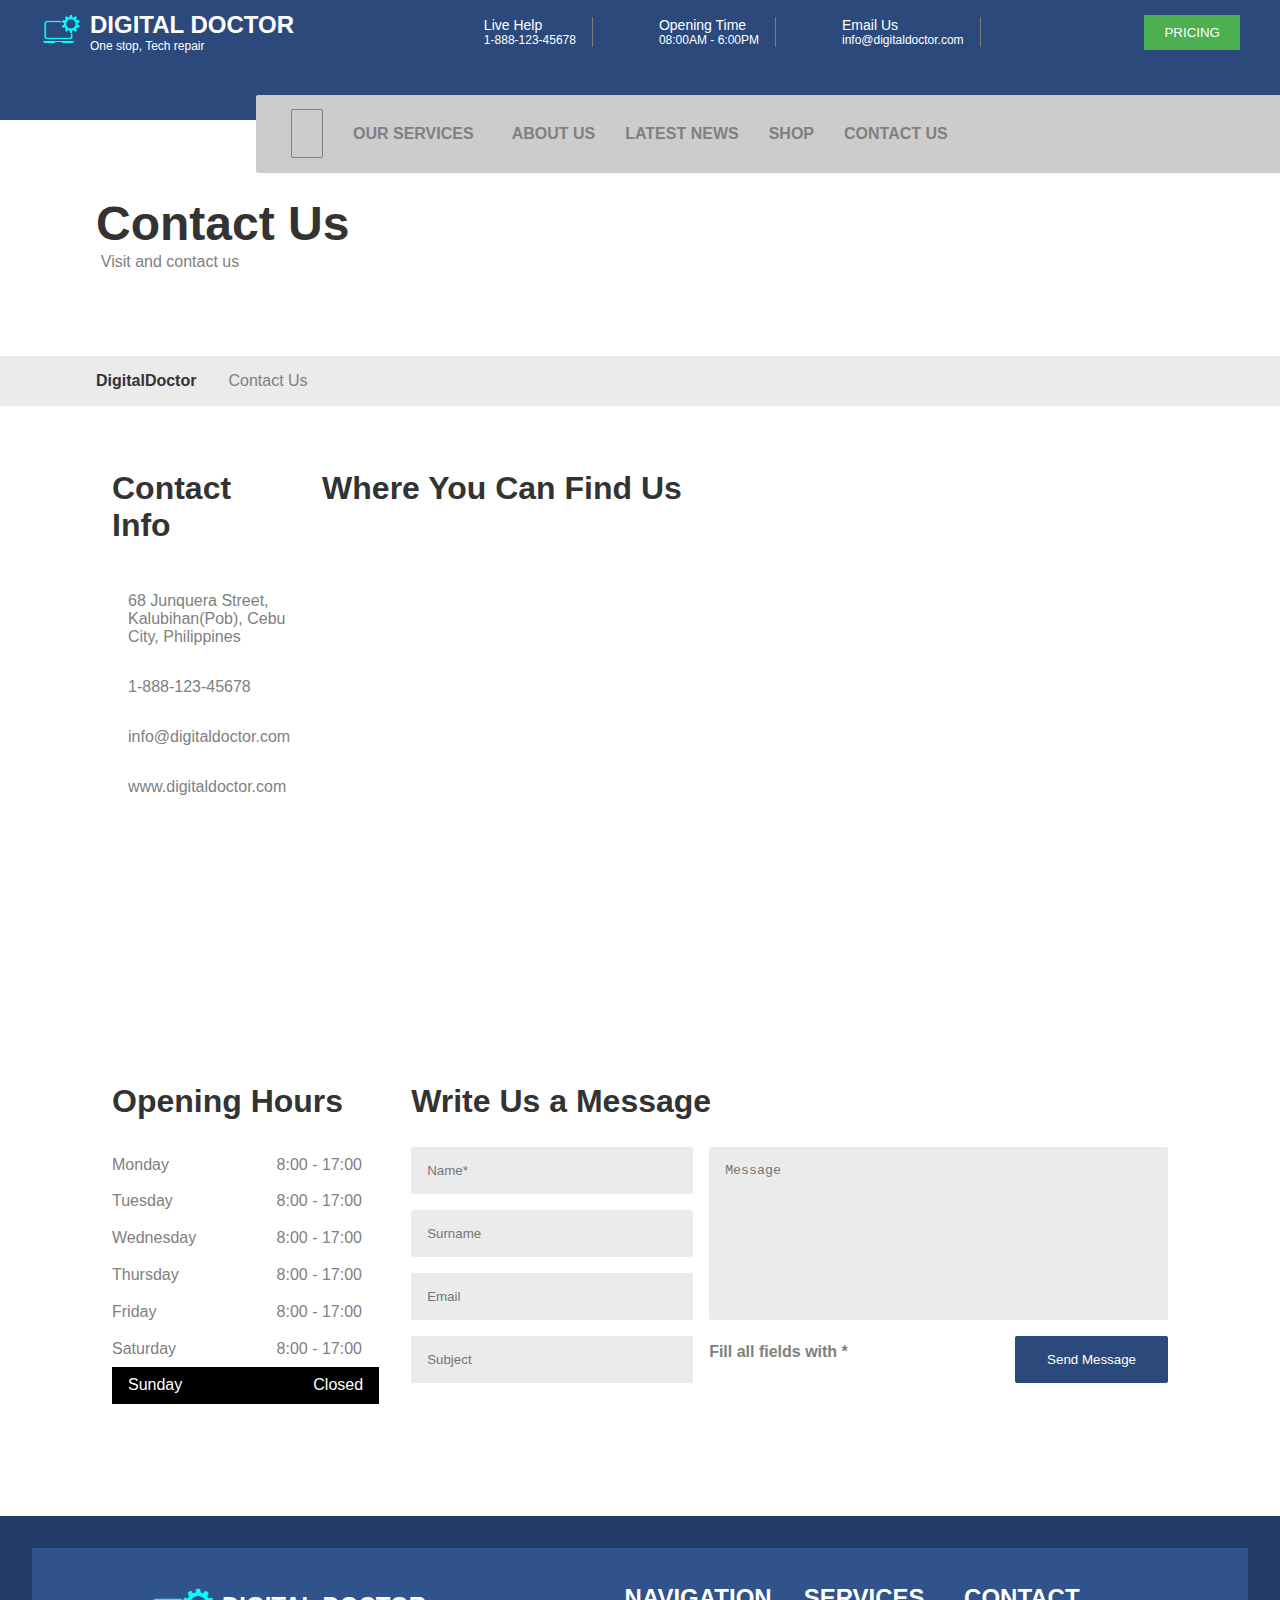
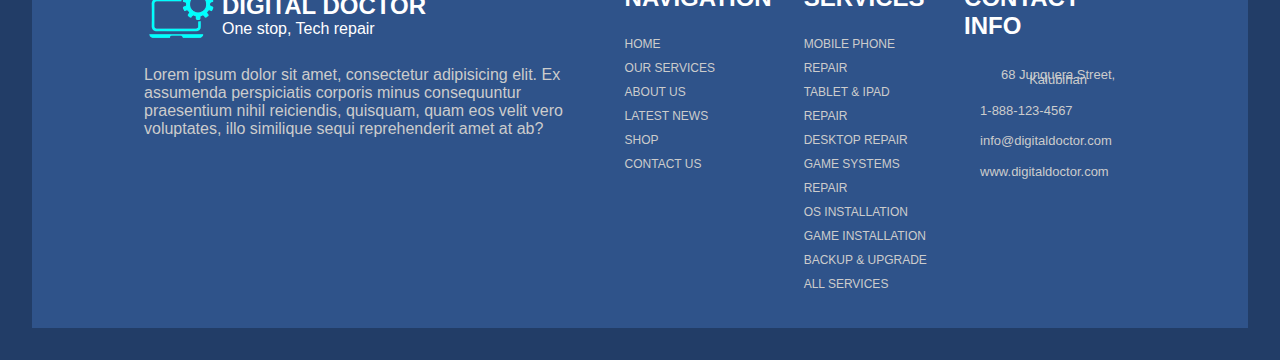
<file: contact.html>
<!DOCTYPE html>
<html lang="en">
  <head>
    <meta charset="UTF-8" />
    <meta name="viewport" content="width=device-width, initial-scale=1.0" />
    <title>About us | DIGITAL DOCTOR</title>
    <link rel="stylesheet" href="styles.css">
    <link rel="shortcut icon" type="image/png" href="assets/logo.png">
    <link rel="stylesheet" href="https://cdnjs.cloudflare.com/ajax/libs/font-awesome/6.5.2/css/all.min.css" integrity="sha512-SnH5WK+bZxgPHs44uWIX+LLJAJ9/2PkPKZ5QiAj6Ta86w+fsb2TkcmfRyVX3pBnMFcV7oQPJkl9QevSCWr3W6A==" crossorigin="anonymous" referrerpolicy="no-referrer"/>
    <link rel="stylesheet" href="https://unpkg.com/swiper/swiper-bundle.min.css"/>
  </head>
  <body>
    <header class="header">
      <div class="top-bar">
        <div class="container">
          <div class="logo">
            <div class="logo-border">
              <a href="index.html">
                <img src="assets/logo.png" alt="RepairPress Logo">
              </a>
            </div>
            <div class="logo-text">
              <a href="index.html">
                <h1>DIGITAL DOCTOR</h1>
                <p>One stop, Tech repair</p>  
              </a>
            </div>
          </div>
          <div class="contact-info">
            <div class="contact-item">
              <i class="fa-solid fa-phone"></i>
                <div>
                  <span>Live Help</span>
                  <p>1-888-123-45678</p>
                </div>
            </div>
            <div class="contact-item">
              <i class="fa-solid fa-clock"></i>
                <div>
                  <span>Opening Time</span>
                  <p>08:00AM - 6:00PM</p>
                </div>
            </div>
            <div class="contact-item">
              <i class="fa-solid fa-envelope"></i>
                <div>
                  <span>Email Us</span>
                  <p>info@digitaldoctor.com</p>
                </div>
            </div>
          </div>
          <div class="buy-theme">
              <button>PRICING</button>
          </div>
        </div>
      </div>
      <nav class="nav-bar">
        <ul>
          <li><a href="index.html"><i class="fa-solid fa-house"></i></a></li>
          <li class="dropdown">
            <a href="services.html">OUR SERVICES
              <i class="fa-solid fa-caret-down"></i>
              <i class="fa-solid fa-caret-up"></i>
            </a>
            <ul class="dropdown-content">
              <li><a href="#">MOBILE PHONE REPAIR</a></li>
              <li><a href="#">TABLET & IPAD REPAIR</a></li>
              <li><a href="#">DESKTOP REPAIR</a></li>
              <li><a href="#">GAMING CONSOLES</a></li>
              <li><a href="#">GAME SYSTEMS REPAIR</a></li>
              <li><a href="#">OS INSTALLATION</a></li>
              <li><a href="#">GAME INSTALLATION</a></li>
              <li><a href="#">BACKUP & STORAGE</a></li>
              <li><a href="#">PC CUSTOM BUILD</a></li>
            </ul>
          </li>

          <li><a href="about-us.html" class="menu-link">ABOUT US</a></li>
          <li><a href="latest-news.html" class="menu-link">LATEST NEWS</a></li>
          <li><a href="shop.html" class="menu-link">SHOP</a></li>
          <li><a href="contact.html" class="menu-link">CONTACT US</a></li>
        </ul>
        <div class="icons">
          <i class="fa-brands fa-square-facebook"></i>
          <i class="fa-brands fa-square-twitter"></i>
          <i class="fa-brands fa-square-youtube"></i>
          <i class="fa-brands fa-square-instagram"></i>
        </div>
      </nav>
    </header>

    <main>
      <section>
        <div class="page-title">
          <h1>Contact Us</h1>
          <p>Visit and contact us</p>
        </div>
  
        <div class="menu">
          <div>
            <a href="index.html">DigitalDoctor</a>
            <i class="fa-solid fa-caret-right"></i>
            <p>Contact Us</p>  
          </div>
        </div>

        <div class="contact-container">
          <div class="contact">
            <h2>Contact Info</h2>
            <div class="location">
              <i class="fa-solid fa-location-dot"></i>
              <p>68 Junquera Street, Kalubihan(Pob), Cebu City, Philippines</p>
            </div>

            <div class="phone">
              <i class="fa-solid fa-phone"></i>
              <p>1-888-123-45678</p>
            </div>

            <div class="email">
              <i class="fa-solid fa-envelope"></i>
              <p>info@digitaldoctor.com</p>
            </div>

            <div class="website">
              <i class="fa-solid fa-earth-asia"></i>         <p>www.digitaldoctor.com</p>
            </div>
          </div>

          <div class="map">
            <h2>Where You Can Find Us</h2>
            <iframe src="https://www.google.com/maps/embed?pb=!1m18!1m12!1m3!1d3910.2069518416283!2d123.89739407497413!3d10.298510267827215!2m3!1f0!2f0!3f0!3m2!1i1024!2i768!4f13.1!3m3!1m2!1s0x33a99958f699c721%3A0x16240c02b658717a!2s68%20Junquera%20St%2C%20Cebu%20City%2C%206000%20Cebu!5e1!3m2!1sen!2sph!4v1716692132932!5m2!1sen!2sph" width="600" height="450" style="border:0;" allowfullscreen="" loading="lazy" referrerpolicy="no-referrer-when-downgrade"></iframe>
          </div>
        </div>

        <div class="opentime-message-box">
          <div class="time-open">
            <h2>Opening Hours</h2>

            <div class="day-hours" id="monday">
              <p>Monday</p>
              <p>8:00 - 17:00</p>
            </div>
            <div class="day-hours" id="tuesday">
              <p>Tuesday</p>
              <p>8:00 - 17:00</p>
            </div>
            <div class="day-hours" id="wednesday">
              <p>Wednesday</p>
              <p>8:00 - 17:00</p>
            </div>
            <div class="day-hours" id="thursday">
              <p>Thursday</p>
              <p>8:00 - 17:00</p>
            </div>
            <div class="day-hours" id="friday">
              <p>Friday</p>
              <p>8:00 - 17:00</p>
            </div>
            <div class="day-hours" id="saturday">
              <p>Saturday</p>
              <p>8:00 - 17:00</p>
            </div>
            <div class="day-hours" id="sunday">
              <p>Sunday</p>
              <p>Closed</p>
            </div>
          </div>

          <div class="message-container">
            <h2>Write Us a Message</h2>
            <div class="message-box">
              <form action="#" method="POST">
                <div class="message">
                  <div class="input">
                    <input type="text" name="name" placeholder="Name*" required>
                    <input type="text" name="surname" placeholder="Surname" required>
                    <input type="text" name="email" placeholder="Email" required>
                  </div>
                  <div class="textarea">
                    <textarea name="message" placeholder="Message" required></textarea>
                  </div>  
                </div>

                <div class="message">
                  <div class="input">
                    <input type="text" name="name" placeholder="Subject" required>
                  </div>

                  <div class="button">
                    <p>Fill all fields with *</p>
                    <button type="submit" name="submit">Send Message</button>
                  </div>
                </div>
              </form>
            </div>
          </div>
        </div>
      </section>
    </main>

    <!-- footer section -->
    <footer class="footer">
      <div class="footer-container">
        <div class="comp-info">
          <div class="comp">
            <img src="assets/logo.png" alt="">
            <div class="description">
              <h3>DIGITAL DOCTOR</h3>
              <p>One stop, Tech repair</p>  
            </div>
          </div>
          <p>Lorem ipsum dolor sit amet, consectetur adipisicing elit. Ex assumenda perspiciatis corporis minus consequuntur praesentium nihil reiciendis, quisquam, quam eos velit vero voluptates, illo similique sequi reprehenderit amet at ab?</p>
          <i class="fa-brands fa-square-facebook"></i>
          <i class="fa-brands fa-square-twitter"></i>
          <i class="fa-brands fa-square-youtube"></i>
          <i class="fa-brands fa-square-instagram"></i>
        </div>
        <div class="navigation">
          <h2>NAVIGATION</h2>
          <ul>
            <li><a href="index.html">HOME</a></li>
            <li><a href="services.html">OUR SERVICES</a></li>
            <li><a href="about-us.html">ABOUT US</a></li>
            <li><a href="latest-news.html">LATEST NEWS</a></li>
            <li><a href="shop.html">SHOP</a></li>
            <li><a href="contact.html">CONTACT US</a></li>
          </ul>
        </div>
        <div class="services">
          <h2>SERVICES</h2>
          <ul>
            <li><a href="#">MOBILE PHONE REPAIR</a></li>
            <li><a href="#">TABLET & IPAD REPAIR</a></li>
            <li><a href="#">DESKTOP REPAIR</a></li>
            <li><a href="#">GAME SYSTEMS REPAIR</a></li>
            <li><a href="#">OS INSTALLATION</a></li>
            <li><a href="#">GAME INSTALLATION</a></li>
            <li><a href="#">BACKUP & UPGRADE</a></li>
            <li><a href="#">ALL SERVICES</a></li>
          </ul>
        </div>
        <div class="footer-contact">
          <h2>CONTACT INFO</h2>
          <div class="contact">
            <i class="fa-solid fa-location-dot"></i>
            <p>68 Junquera Street, Kalubihan</p>
          </div>
          <div class="contact">
            <i class="fa-solid fa-phone"></i>
            <p>1-888-123-4567</p>
          </div>
          <div class="contact">
            <i class="fa-solid fa-envelope"></i>
            <p>info@digitaldoctor.com</p>
          </div>
          <div class="contact">
            <i class="fa-solid fa-globe"></i>
            <p>www.digitaldoctor.com</p>
          </div>
        </div>
      </div>
    </footer>

    <script src="script.js"></script>
    <script src="script1.js"></script>
    <script>
      document.addEventListener('DOMContentLoaded', function() {
        // Function to get the current day and highlight it
        function highlightCurrentDay() {
          const days = ['sunday', 'monday', 'tuesday', 'wednesday', 'thursday', 'friday', 'saturday'];
          const currentDay = new Date().getDay();
          const currentDayId = days[currentDay];
  
          console.log("Current Day:", currentDay); // Debugging line
          console.log("Current Day ID:", currentDayId); // Debugging line
  
          // Select the current day's div and add the 'highlight' class
          const currentDayElement = document.getElementById(currentDayId);
          console.log("Current Day Element:", currentDayElement); // Debugging line
          if (currentDayElement) {
            // Add class and apply styles directly for debugging
            currentDayElement.classList.add('highlight');
            currentDayElement.style.backgroundColor = 'black';
            currentDayElement.style.color = 'white';
          }
        }
  
        // Call the function to highlight the current day
        highlightCurrentDay();
      });
    </script>
  </body>
</html>
</file>
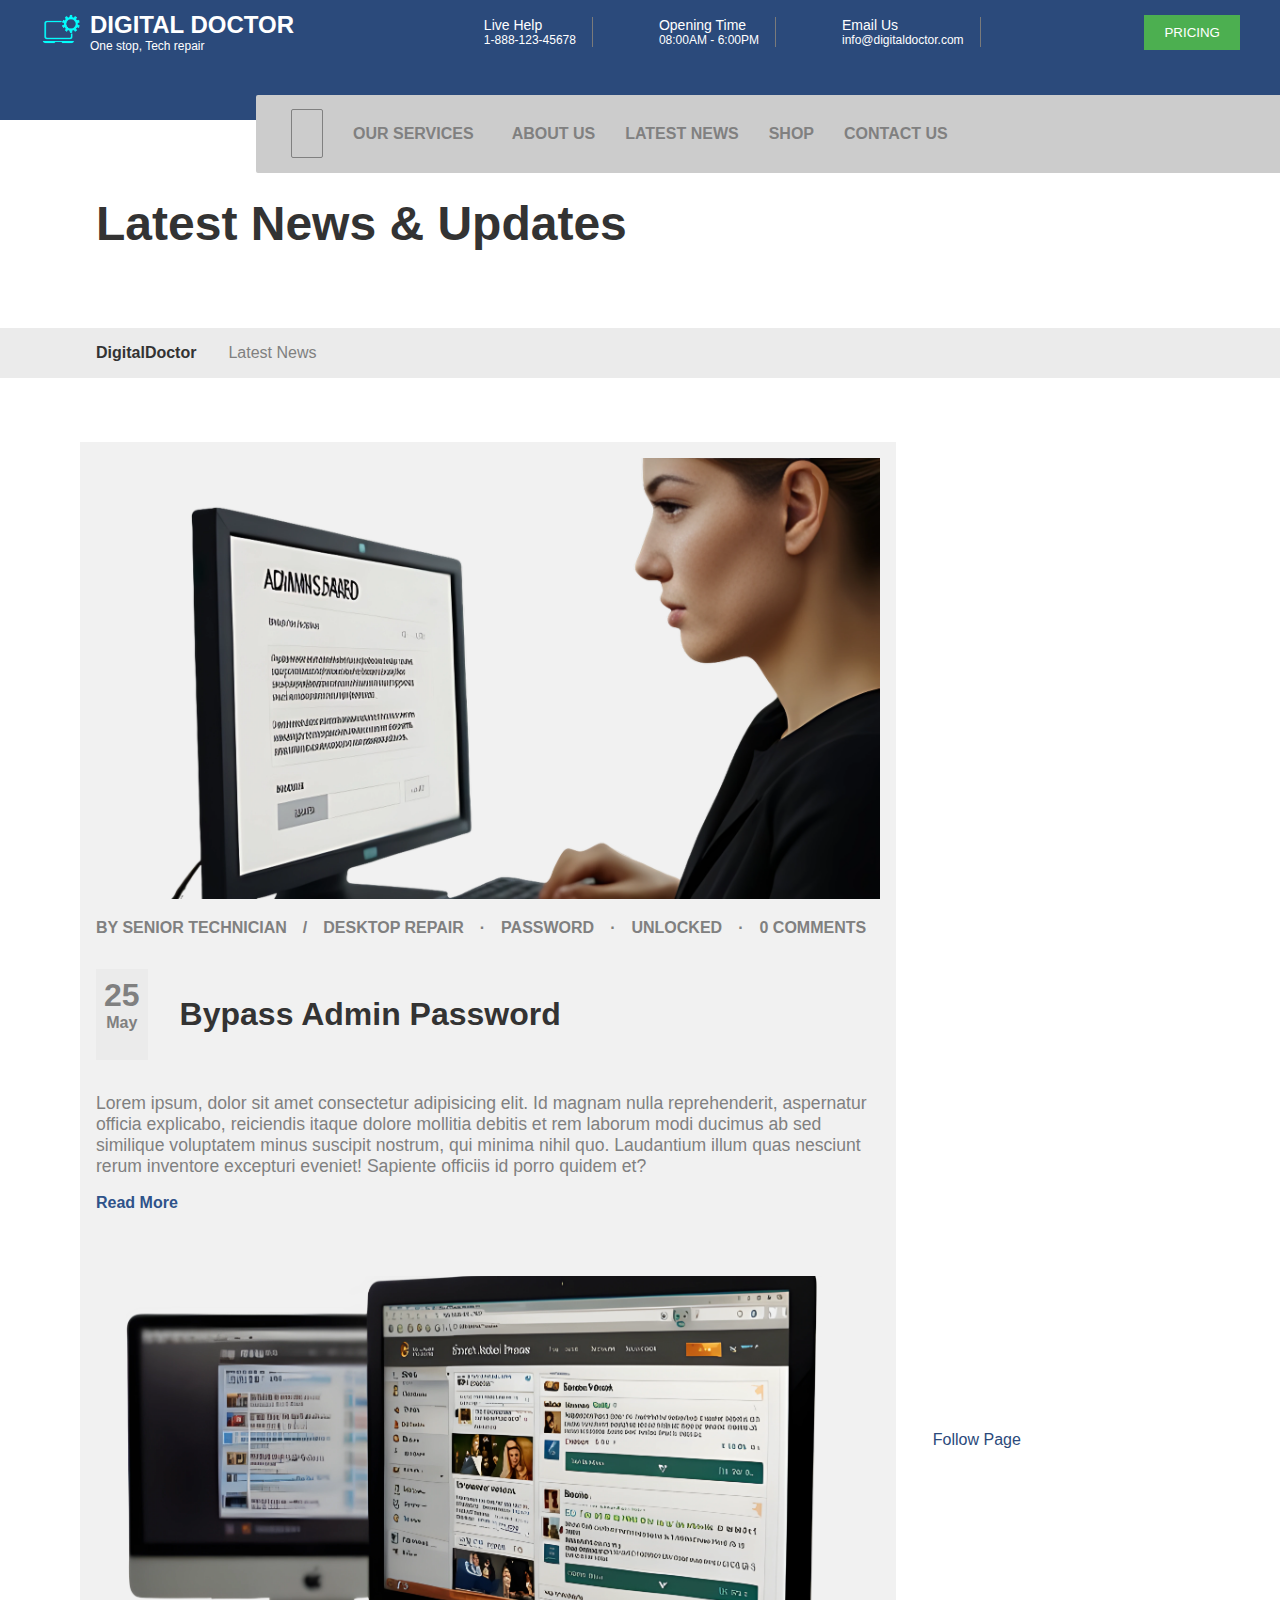
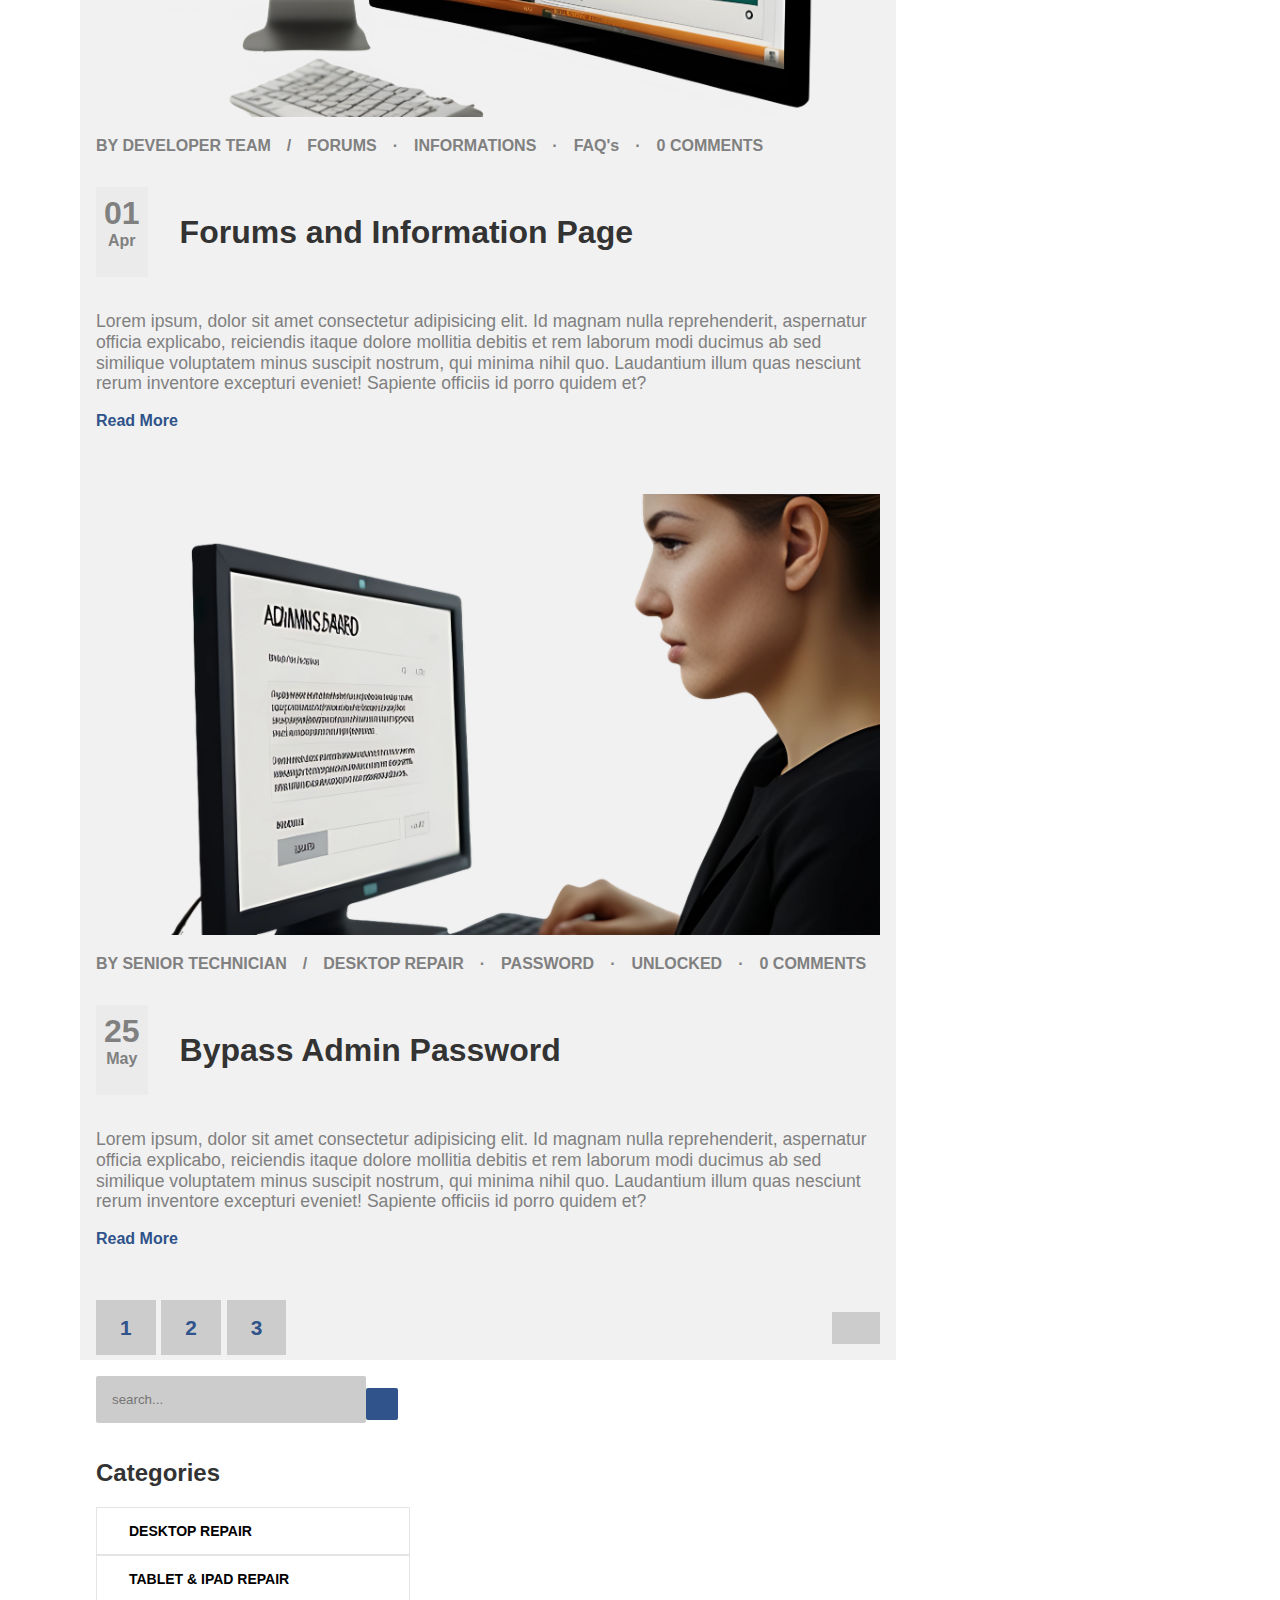
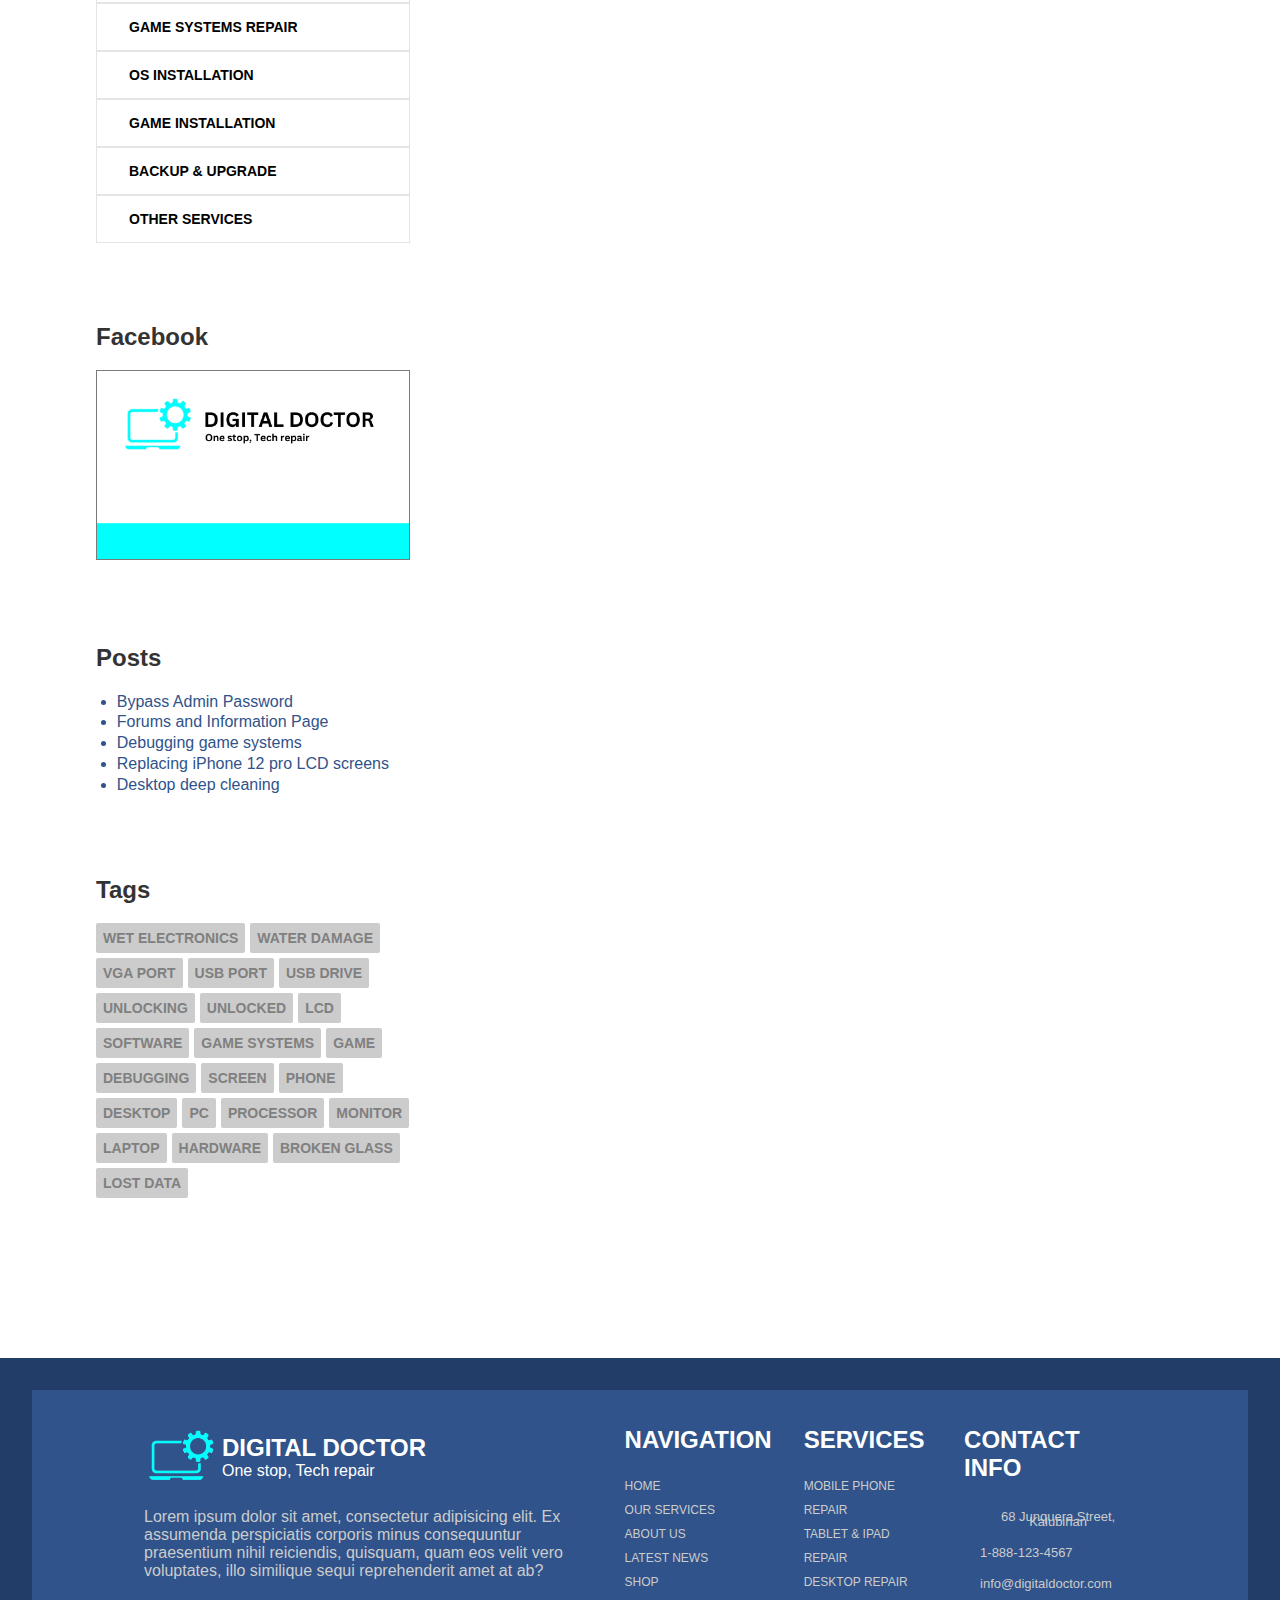
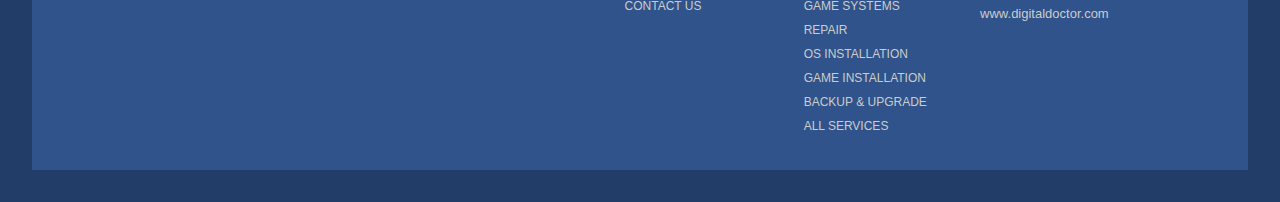
<file: latest-news.html>
<!DOCTYPE html>
<html lang="en">
  <head>
    <meta charset="UTF-8" />
    <meta name="viewport" content="width=device-width, initial-scale=1.0" />
    <title>About us | DIGITAL DOCTOR</title>
    <link rel="stylesheet" href="styles.css">
    <link rel="shortcut icon" type="image/png" href="assets/logo.png">
    <link rel="stylesheet" href="https://cdnjs.cloudflare.com/ajax/libs/font-awesome/6.5.2/css/all.min.css" integrity="sha512-SnH5WK+bZxgPHs44uWIX+LLJAJ9/2PkPKZ5QiAj6Ta86w+fsb2TkcmfRyVX3pBnMFcV7oQPJkl9QevSCWr3W6A==" crossorigin="anonymous" referrerpolicy="no-referrer"/>
    <link rel="stylesheet" href="https://unpkg.com/swiper/swiper-bundle.min.css"/>
  </head>
  <body>
    <header class="header">
      <div class="top-bar">
        <div class="container">
          <div class="logo">
            <div class="logo-border">
              <a href="index.html">
                <img src="assets/logo.png" alt="RepairPress Logo">
              </a>
            </div>
            <div class="logo-text">
              <a href="">
                <h1>DIGITAL DOCTOR</h1>
                <p>One stop, Tech repair</p>  
              </a>
            </div>
          </div>
          <div class="contact-info">
            <div class="contact-item">
              <i class="fa-solid fa-phone"></i>
                <div>
                  <span>Live Help</span>
                  <p>1-888-123-45678</p>
                </div>
            </div>
            <div class="contact-item">
              <i class="fa-solid fa-clock"></i>
                <div>
                  <span>Opening Time</span>
                  <p>08:00AM - 6:00PM</p>
                </div>
            </div>
            <div class="contact-item">
              <i class="fa-solid fa-envelope"></i>
                <div>
                  <span>Email Us</span>
                  <p>info@digitaldoctor.com</p>
                </div>
            </div>
          </div>
          <div class="buy-theme">
              <button>PRICING</button>
          </div>
        </div>
      </div>
      <nav class="nav-bar">
        <ul>
          <li><a href="index.html"><i class="fa-solid fa-house"></i></a></li>
          <li class="dropdown">
            <a href="services.html">OUR SERVICES
              <i class="fa-solid fa-caret-down"></i>
              <i class="fa-solid fa-caret-up"></i>
            </a>
            <ul class="dropdown-content">
              <li><a href="#">MOBILE PHONE REPAIR</a></li>
              <li><a href="#">TABLET & IPAD REPAIR</a></li>
              <li><a href="#">DESKTOP REPAIR</a></li>
              <li><a href="#">GAMING CONSOLES</a></li>
              <li><a href="#">GAME SYSTEMS REPAIR</a></li>
              <li><a href="#">OS INSTALLATION</a></li>
              <li><a href="#">GAME INSTALLATION</a></li>
              <li><a href="#">BACKUP & STORAGE</a></li>
              <li><a href="#">PC CUSTOM BUILD</a></li>
            </ul>
          </li>

          <li><a href="about-us.html" class="menu-link">ABOUT US</a></li>
          <li><a href="latest-news.html" class="menu-link">LATEST NEWS</a></li>
          <li><a href="shop.html" class="menu-link">SHOP</a></li>
          <li><a href="contact.html" class="menu-link">CONTACT US</a></li>
        </ul>
        <div class="icons">
          <i class="fa-brands fa-square-facebook"></i>
          <i class="fa-brands fa-square-twitter"></i>
          <i class="fa-brands fa-square-youtube"></i>
          <i class="fa-brands fa-square-instagram"></i>
        </div>
      </nav>
    </header>

    <main>
      <section>
        <div class="page-title">
          <h1>Latest News & Updates</h1>
        </div>
  
        <div class="menu">
          <div>
            <a href="index.html">DigitalDoctor</a>
            <i class="fa-solid fa-caret-right"></i>
            <p>Latest News</p>  
          </div>
        </div>

        <div class="news-page">
          <article class="news-article">
            <div class="article-item">
              <img src="assets/admin-password-bypass-news.webp" alt="">
              <div class="author">
                <p>BY SENIOR TECHNICIAN</p>
                <p class="slash">/</p>
                <p><a href="#">DESKTOP REPAIR</a></p>
                <p class="middle-dot">·</p>
                <p><a href="#">PASSWORD</a></p>
                <p class="middle-dot">·</p>
                <p><a href="#">UNLOCKED</a></p>
                <p class="middle-dot">·</p>
                <p><a href="#">0 COMMENTS</a></p>
              </div>
              <div class="date-title">
                <div class="date">
                  <p class="day">25</p>
                  <p class="month">May</p>
                </div>
                <h2 class="title">Bypass Admin Password</h2>
              </div>
              <p class="background">Lorem ipsum, dolor sit amet consectetur adipisicing elit. Id magnam nulla reprehenderit, aspernatur officia explicabo, reiciendis itaque dolore mollitia debitis et rem laborum modi ducimus ab sed similique voluptatem minus suscipit nostrum, qui minima nihil quo. Laudantium illum quas nesciunt rerum inventore excepturi eveniet! Sapiente officiis id porro quidem et?</p>
              <a href="">Read More<i class="fa-solid fa-caret-right"></i></a>
            </div>

            <div class="article-item">
              <img src="assets/forums-information-news.webp" alt="">
              <div class="author">
                <p>BY DEVELOPER TEAM</p>
                <p class="slash">/</p>
                <p><a href="#">FORUMS</a></p>
                <p class="middle-dot">·</p>
                <p><a href="#">INFORMATIONS</a></p>
                <p class="middle-dot">·</p>
                <p><a href="#">FAQ's</a></p>
                <p class="middle-dot">·</p>
                <p><a href="#">0 COMMENTS</a></p>
              </div>
              <div class="date-title">
                <div class="date">
                  <p class="day">01</p>
                  <p class="month">Apr</p>
                </div>
                <h2 class="title">Forums and Information Page</h2>
              </div>
              <p class="background">Lorem ipsum, dolor sit amet consectetur adipisicing elit. Id magnam nulla reprehenderit, aspernatur officia explicabo, reiciendis itaque dolore mollitia debitis et rem laborum modi ducimus ab sed similique voluptatem minus suscipit nostrum, qui minima nihil quo. Laudantium illum quas nesciunt rerum inventore excepturi eveniet! Sapiente officiis id porro quidem et?</p>
              <a href="">Read More<i class="fa-solid fa-caret-right"></i></a>
            </div>

            <div class="article-item">
              <img src="assets/admin-password-bypass-news.webp" alt="">
              <div class="author">
                <p>BY SENIOR TECHNICIAN</p>
                <p class="slash">/</p>
                <p><a href="#">DESKTOP REPAIR</a></p>
                <p class="middle-dot">·</p>
                <p><a href="#">PASSWORD</a></p>
                <p class="middle-dot">·</p>
                <p><a href="#">UNLOCKED</a></p>
                <p class="middle-dot">·</p>
                <p><a href="#">0 COMMENTS</a></p>
              </div>
              <div class="date-title">
                <div class="date">
                  <p class="day">25</p>
                  <p class="month">May</p>
                </div>
                <h2 class="title">Bypass Admin Password</h2>
              </div>
              <p class="background">Lorem ipsum, dolor sit amet consectetur adipisicing elit. Id magnam nulla reprehenderit, aspernatur officia explicabo, reiciendis itaque dolore mollitia debitis et rem laborum modi ducimus ab sed similique voluptatem minus suscipit nostrum, qui minima nihil quo. Laudantium illum quas nesciunt rerum inventore excepturi eveniet! Sapiente officiis id porro quidem et?</p>
              <a href="">Read More<i class="fa-solid fa-caret-right"></i></a>
            </div>

            <div class="pages">
              <div class="page">
                <a href="#">1</a>
                <a href="#">2</a>
                <a href="#">3</a>  
              </div>
              <a href="#"><i class="fa-solid fa-caret-right"></i></a>
            </div>

          </article>

          <div class="side-menu">
            <input type="text" placeholder="search..."><button><i class="fa-solid fa-search"></i></button>

            <div class="news-repair-item">
              <h2>Categories</h2>
              <div class="news-repair-list">
                <a href="#">
                  <div class="list">
                    <i class="fa-solid fa-laptop"></i>
                    <p>DESKTOP REPAIR</p>
                  </div>  
                </a>
                <a href="">
                  <div class="list">
                    <i class="fa-solid fa-tablet"></i>
                    <p>TABLET & IPAD REPAIR</p>
                  </div>  
                </a>
                <a href="">
                  <div class="list">
                    <i class="fa-solid fa-bug"></i>
                    <p>GAME SYSTEMS REPAIR</p>
                  </div>  
                </a>
                <a href="">
                  <div class="list">
                    <i class="fa-brands fa-windows"></i>
                    <p>OS INSTALLATION</p>
                  </div>  
                </a>
                <a href="">
                  <div class="list">
                    <i class="fa-solid fa-gamepad"></i>
                    <p>GAME INSTALLATION</p>
                  </div>  
                </a>
                <a href="">
                  <div class="list">
                    <i class="fa-solid fa-hard-drive"></i>
                    <p>BACKUP & UPGRADE</p>
                  </div>  
                </a>
                <a href="">
                  <div class="list">
                    <i class="fa-solid fa-plus"></i>
                    <p>OTHER SERVICES</p>
                  </div>  
                </a>   
              </div>
            </div>

            <div class="facebook-page">
              <h2>Facebook</h2>
              <img src="assets/facebook-page.png" alt="">

              <div class="follow-btn">
                <a href="#"><i class="fa-brands fa-square-facebook"></i>Follow Page</a>
              </div>
            </div>

            <div class="post">
              <h2>Posts</h2>
              <ul>
                <li><a href=""></a>Bypass Admin Password</li>
                <li><a href=""></a>Forums and Information Page</li>
                <li><a href=""></a>Debugging game systems</li>
                <li><a href=""></a>Replacing iPhone 12 pro LCD screens</li>
                <li><a href=""></a>Desktop deep cleaning</li>
              </ul>
            </div>

            <div class="tags">
              <h2>Tags</h2>
              <div class="tags-item">
                <a href="#">WET ELECTRONICS</a>
                <a href="#">WATER DAMAGE</a>
                <a href="#">VGA PORT</a>
                <a href="#">USB PORT</a>
                <a href="#">USB DRIVE</a>
                <a href="#">UNLOCKING</a>
                <a href="#">UNLOCKED</a>
                <a href="#">LCD</a>
                <a href="#">SOFTWARE</a>
                <a href="#">GAME SYSTEMS</a>
                <a href="#">GAME</a>
                <a href="#">DEBUGGING</a>
                <a href="#">SCREEN</a>
                <a href="#">PHONE</a>
                <a href="#">DESKTOP</a>
                <a href="#">PC</a>
                <a href="#">PROCESSOR</a>
                <a href="#">MONITOR</a>
                <a href="#">LAPTOP</a>
                <a href="#">HARDWARE</a>
                <a href="#">BROKEN GLASS</a>
                <a href="#">LOST DATA</a>
              </div>
            </div>

          </div>
        </div>
      </section>
    </main>

    <!-- footer section -->
    <footer class="footer">
      <div class="footer-container">
        <div class="comp-info">
          <div class="comp">
            <img src="assets/logo.png" alt="">
            <div class="description">
              <h3>DIGITAL DOCTOR</h3>
              <p>One stop, Tech repair</p>  
            </div>
          </div>
          <p>Lorem ipsum dolor sit amet, consectetur adipisicing elit. Ex assumenda perspiciatis corporis minus consequuntur praesentium nihil reiciendis, quisquam, quam eos velit vero voluptates, illo similique sequi reprehenderit amet at ab?</p>
          <i class="fa-brands fa-square-facebook"></i>
          <i class="fa-brands fa-square-twitter"></i>
          <i class="fa-brands fa-square-youtube"></i>
          <i class="fa-brands fa-square-instagram"></i>
        </div>
        <div class="navigation">
          <h2>NAVIGATION</h2>
          <ul>
            <li><a href="index.html">HOME</a></li>
            <li><a href="services.html">OUR SERVICES</a></li>
            <li><a href="about-us.html">ABOUT US</a></li>
            <li><a href="latest-news.html">LATEST NEWS</a></li>
            <li><a href="shop.html">SHOP</a></li>
            <li><a href="contact.html">CONTACT US</a></li>
          </ul>
        </div>
        <div class="services">
          <h2>SERVICES</h2>
          <ul>
            <li><a href="#">MOBILE PHONE REPAIR</a></li>
            <li><a href="#">TABLET & IPAD REPAIR</a></li>
            <li><a href="#">DESKTOP REPAIR</a></li>
            <li><a href="#">GAME SYSTEMS REPAIR</a></li>
            <li><a href="#">OS INSTALLATION</a></li>
            <li><a href="#">GAME INSTALLATION</a></li>
            <li><a href="#">BACKUP & UPGRADE</a></li>
            <li><a href="#">ALL SERVICES</a></li>
          </ul>
        </div>
        <div class="footer-contact">
          <h2>CONTACT INFO</h2>
          <div class="contact">
            <i class="fa-solid fa-location-dot"></i>
            <p>68 Junquera Street, Kalubihan</p>
          </div>
          <div class="contact">
            <i class="fa-solid fa-phone"></i>
            <p>1-888-123-4567</p>
          </div>
          <div class="contact">
            <i class="fa-solid fa-envelope"></i>
            <p>info@digitaldoctor.com</p>
          </div>
          <div class="contact">
            <i class="fa-solid fa-globe"></i>
            <p>www.digitaldoctor.com</p>
          </div>
        </div>
      </div>
    </footer>

    <script src="script.js"></script>
    <script src="script1.js"></script>
  </body>
</html>
</file>
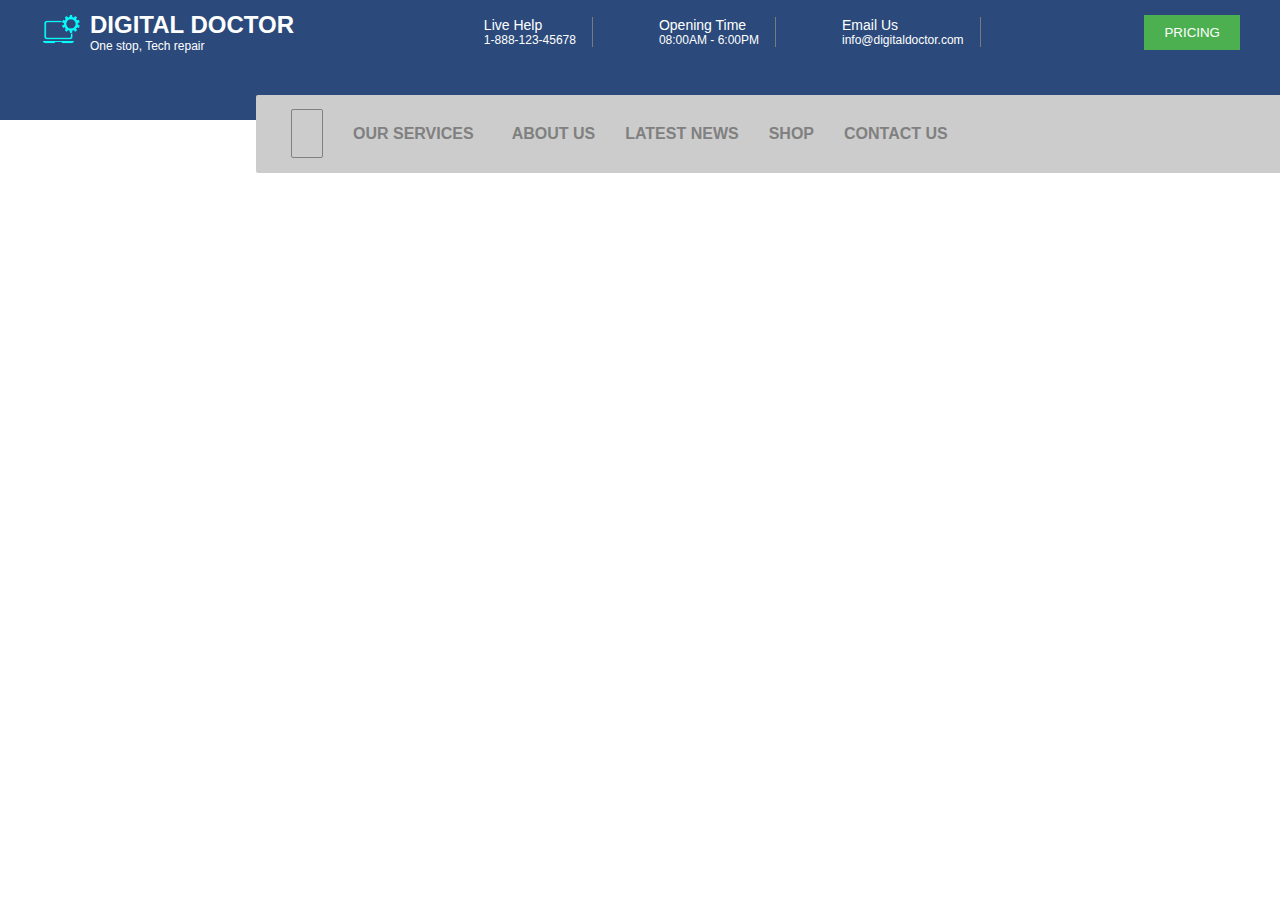
<file: services.html>
<!DOCTYPE html>
<html lang="en">
  <head>
    <meta charset="UTF-8" />
    <meta name="viewport" content="width=device-width, initial-scale=1.0" />
    <title>About us | DIGITAL DOCTOR</title>
    <link rel="stylesheet" href="styles.css">
    <link rel="shortcut icon" type="image/png" href="assets/logo.png">
    <link rel="stylesheet" href="https://cdnjs.cloudflare.com/ajax/libs/font-awesome/6.5.2/css/all.min.css" integrity="sha512-SnH5WK+bZxgPHs44uWIX+LLJAJ9/2PkPKZ5QiAj6Ta86w+fsb2TkcmfRyVX3pBnMFcV7oQPJkl9QevSCWr3W6A==" crossorigin="anonymous" referrerpolicy="no-referrer"/>
    <link rel="stylesheet" href="https://unpkg.com/swiper/swiper-bundle.min.css"/>
  </head>
  <body>
    <header class="header">
      <div class="top-bar">
        <div class="container">
          <div class="logo">
            <div class="logo-border">
              <a href="index.html">
                <img src="assets/logo.png" alt="RepairPress Logo">
              </a>
            </div>
            <div class="logo-text">
              <a href="">
                <h1>DIGITAL DOCTOR</h1>
                <p>One stop, Tech repair</p>  
              </a>
            </div>
          </div>
          <div class="contact-info">
            <div class="contact-item">
              <i class="fa-solid fa-phone"></i>
                <div>
                  <span>Live Help</span>
                  <p>1-888-123-45678</p>
                </div>
            </div>
            <div class="contact-item">
              <i class="fa-solid fa-clock"></i>
                <div>
                  <span>Opening Time</span>
                  <p>08:00AM - 6:00PM</p>
                </div>
            </div>
            <div class="contact-item">
              <i class="fa-solid fa-envelope"></i>
                <div>
                  <span>Email Us</span>
                  <p>info@digitaldoctor.com</p>
                </div>
            </div>
          </div>
          <div class="buy-theme">
              <button>PRICING</button>
          </div>
        </div>
      </div>
      <nav class="nav-bar">
        <ul>
          <li><a href="index.html"><i class="fa-solid fa-house"></i></a></li>
          <li class="dropdown">
            <a href="services.html">OUR SERVICES
              <i class="fa-solid fa-caret-down"></i>
              <i class="fa-solid fa-caret-up"></i>
            </a>
            <ul class="dropdown-content">
              <li><a href="#">MOBILE PHONE REPAIR</a></li>
              <li><a href="#">TABLET & IPAD REPAIR</a></li>
              <li><a href="#">DESKTOP REPAIR</a></li>
              <li><a href="#">GAMING CONSOLES</a></li>
              <li><a href="#">GAME SYSTEMS REPAIR</a></li>
              <li><a href="#">OS INSTALLATION</a></li>
              <li><a href="#">GAME INSTALLATION</a></li>
              <li><a href="#">BACKUP & STORAGE</a></li>
              <li><a href="#">PC CUSTOM BUILD</a></li>
            </ul>
          </li>

          <li><a href="about-us.html" class="menu-link">ABOUT US</a></li>
          <li><a href="latest-news.html" class="menu-link">LATEST NEWS</a></li>
          <li><a href="shop.html" class="menu-link">SHOP</a></li>
          <li><a href="contact.html" class="menu-link">CONTACT US</a></li>
        </ul>
        <div class="icons">
          <i class="fa-brands fa-square-facebook"></i>
          <i class="fa-brands fa-square-twitter"></i>
          <i class="fa-brands fa-square-youtube"></i>
          <i class="fa-brands fa-square-instagram"></i>
        </div>
      </nav>
    </header>

    <script src="script.js"></script>
    <script src="script1.js"></script>
  </body>
</html>
</file>
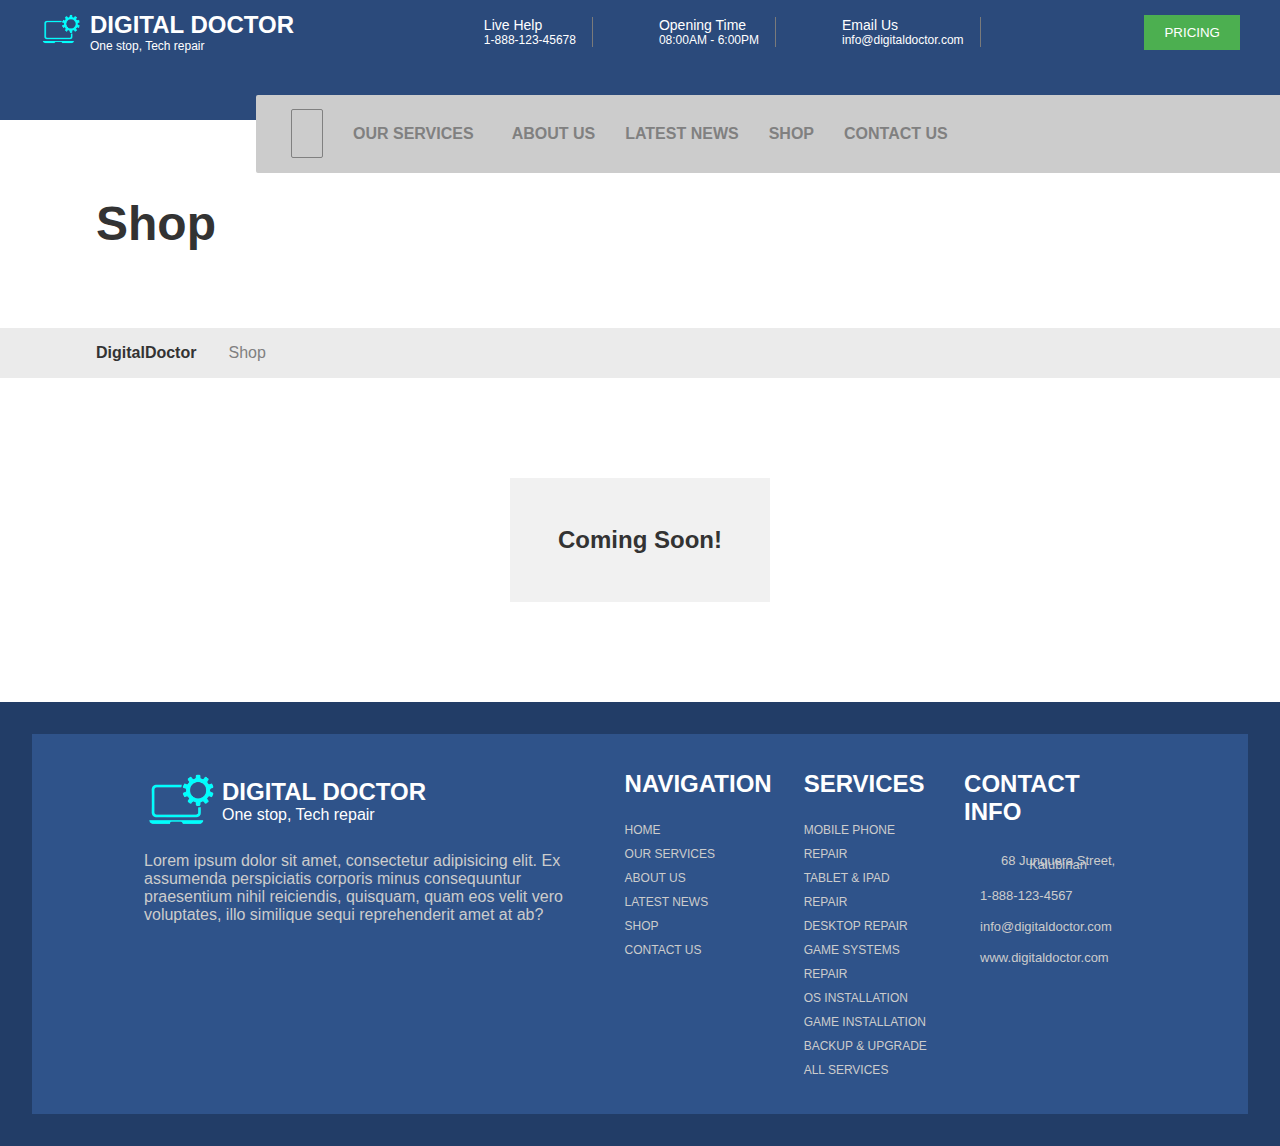
<file: shop.html>
<!DOCTYPE html>
<html lang="en">
  <head>
    <meta charset="UTF-8" />
    <meta name="viewport" content="width=device-width, initial-scale=1.0" />
    <title>About us | DIGITAL DOCTOR</title>
    <link rel="stylesheet" href="styles.css">
    <link rel="shortcut icon" type="image/png" href="assets/logo.png">
    <link rel="stylesheet" href="https://cdnjs.cloudflare.com/ajax/libs/font-awesome/6.5.2/css/all.min.css" integrity="sha512-SnH5WK+bZxgPHs44uWIX+LLJAJ9/2PkPKZ5QiAj6Ta86w+fsb2TkcmfRyVX3pBnMFcV7oQPJkl9QevSCWr3W6A==" crossorigin="anonymous" referrerpolicy="no-referrer"/>
    <link rel="stylesheet" href="https://unpkg.com/swiper/swiper-bundle.min.css"/>
  </head>
  <body>
    <header class="header">
      <div class="top-bar">
        <div class="container">
          <div class="logo">
            <div class="logo-border">
              <a href="index.html">
                <img src="assets/logo.png" alt="RepairPress Logo">
              </a>
            </div>
            <div class="logo-text">
              <a href="">
                <h1>DIGITAL DOCTOR</h1>
                <p>One stop, Tech repair</p>  
              </a>
            </div>
          </div>
          <div class="contact-info">
            <div class="contact-item">
              <i class="fa-solid fa-phone"></i>
                <div>
                  <span>Live Help</span>
                  <p>1-888-123-45678</p>
                </div>
            </div>
            <div class="contact-item">
              <i class="fa-solid fa-clock"></i>
                <div>
                  <span>Opening Time</span>
                  <p>08:00AM - 6:00PM</p>
                </div>
            </div>
            <div class="contact-item">
              <i class="fa-solid fa-envelope"></i>
                <div>
                  <span>Email Us</span>
                  <p>info@digitaldoctor.com</p>
                </div>
            </div>
          </div>
          <div class="buy-theme">
              <button>PRICING</button>
          </div>
        </div>
      </div>
      <nav class="nav-bar">
        <ul>
          <li><a href="index.html"><i class="fa-solid fa-house"></i></a></li>
          <li class="dropdown">
            <a href="services.html">OUR SERVICES
              <i class="fa-solid fa-caret-down"></i>
              <i class="fa-solid fa-caret-up"></i>
            </a>
            <ul class="dropdown-content">
              <li><a href="#">MOBILE PHONE REPAIR</a></li>
              <li><a href="#">TABLET & IPAD REPAIR</a></li>
              <li><a href="#">DESKTOP REPAIR</a></li>
              <li><a href="#">GAMING CONSOLES</a></li>
              <li><a href="#">GAME SYSTEMS REPAIR</a></li>
              <li><a href="#">OS INSTALLATION</a></li>
              <li><a href="#">GAME INSTALLATION</a></li>
              <li><a href="#">BACKUP & STORAGE</a></li>
              <li><a href="#">PC CUSTOM BUILD</a></li>
            </ul>
          </li>

          <li><a href="about-us.html" class="menu-link">ABOUT US</a></li>
          <li><a href="latest-news.html" class="menu-link">LATEST NEWS</a></li>
          <li><a href="shop.html" class="menu-link">SHOP</a></li>
          <li><a href="contact.html" class="menu-link">CONTACT US</a></li>
        </ul>
        <div class="icons">
          <i class="fa-brands fa-square-facebook"></i>
          <i class="fa-brands fa-square-twitter"></i>
          <i class="fa-brands fa-square-youtube"></i>
          <i class="fa-brands fa-square-instagram"></i>
        </div>
      </nav>
    </header>

    <main>
      <section>
        <div class="page-title">
          <h1>Shop</h1>
        </div>
  
        <div class="menu">
          <div>
            <a href="index.html">DigitalDoctor</a>
            <i class="fa-solid fa-caret-right"></i>
            <p>Shop</p>  
          </div>
        </div>

        <div class="shop">
          <h2>Coming Soon!</h2>
        </div>

      </section>
    </main>

    <!-- footer section -->
    <footer class="footer">
      <div class="footer-container">
        <div class="comp-info">
          <div class="comp">
            <img src="assets/logo.png" alt="">
            <div class="description">
              <h3>DIGITAL DOCTOR</h3>
              <p>One stop, Tech repair</p>  
            </div>
          </div>
          <p>Lorem ipsum dolor sit amet, consectetur adipisicing elit. Ex assumenda perspiciatis corporis minus consequuntur praesentium nihil reiciendis, quisquam, quam eos velit vero voluptates, illo similique sequi reprehenderit amet at ab?</p>
          <i class="fa-brands fa-square-facebook"></i>
          <i class="fa-brands fa-square-twitter"></i>
          <i class="fa-brands fa-square-youtube"></i>
          <i class="fa-brands fa-square-instagram"></i>
        </div>
        <div class="navigation">
          <h2>NAVIGATION</h2>
          <ul>
            <li><a href="index.html">HOME</a></li>
            <li><a href="services.html">OUR SERVICES</a></li>
            <li><a href="about-us.html">ABOUT US</a></li>
            <li><a href="latest-news.html">LATEST NEWS</a></li>
            <li><a href="shop.html">SHOP</a></li>
            <li><a href="contact.html">CONTACT US</a></li>
          </ul>
        </div>
        <div class="services">
          <h2>SERVICES</h2>
          <ul>
            <li><a href="#">MOBILE PHONE REPAIR</a></li>
            <li><a href="#">TABLET & IPAD REPAIR</a></li>
            <li><a href="#">DESKTOP REPAIR</a></li>
            <li><a href="#">GAME SYSTEMS REPAIR</a></li>
            <li><a href="#">OS INSTALLATION</a></li>
            <li><a href="#">GAME INSTALLATION</a></li>
            <li><a href="#">BACKUP & UPGRADE</a></li>
            <li><a href="#">ALL SERVICES</a></li>
          </ul>
        </div>
        <div class="footer-contact">
          <h2>CONTACT INFO</h2>
          <div class="contact">
            <i class="fa-solid fa-location-dot"></i>
            <p>68 Junquera Street, Kalubihan</p>
          </div>
          <div class="contact">
            <i class="fa-solid fa-phone"></i>
            <p>1-888-123-4567</p>
          </div>
          <div class="contact">
            <i class="fa-solid fa-envelope"></i>
            <p>info@digitaldoctor.com</p>
          </div>
          <div class="contact">
            <i class="fa-solid fa-globe"></i>
            <p>www.digitaldoctor.com</p>
          </div>
        </div>
      </div>
    </footer>

    <script src="script.js"></script>
    <script src="script1.js"></script>
  </body>
</html>
</file>
<file: styles.css>
body {
  margin: 0;
  padding: 0;
  width: 100%;
  height: 100%;
  overflow-x: hidden;
  font-family: Arial, sans-serif;
}

.header {
  background-color: #2B4A7B;
  height: 120px;
  color: white;
}

.top-bar {
  display: flex;
  justify-content: space-between;
  align-items: center;
  padding: 10px 20px;
}

.container {
  display: flex;
  justify-content: space-between;
  align-items: center;
  width: 100%;
  max-width: 1200px;
  margin: 0 auto;
}

.logo {
  display: flex;
  align-items: center;
}

.logo img {
  width: 40px;
  height: 40px;
  margin-right: 10px;
}

.logo-text a {
  text-decoration: none;
}

.logo-text h1 {
  color: #fff;
  margin: 0;
  font-size: 24px;
}

.logo-text p {
  color: #fff;
  margin: 0;
  font-size: 12px;
}

.contact-info {
  display: flex;
  align-items: center;
}

.contact-item {
  display: flex;
  align-items: center;
  margin-right: 20px;
  padding: 0 1rem;
  border-right: 1px solid #7a7a7a;
}

.contact-item i {
  width: 20px;
  height: 20px;
  margin-right: 10px;
  color: #3BAED4;
}

.contact-item span {
  display: block;
  font-size: 14px;
}

.contact-item p {
  margin: 0;
  font-size: 12px;
}

.buy-theme button {
  background-color: #4CAF50;
  color: white;
  border: none;
  padding: 10px 20px;
  cursor: pointer;
}

.nav-bar {
  display: flex;
  text-align: center;
  justify-content: space-between;
  top: 10.5%;
  left: 20%;
  width: 77.2%;
  height: auto;
  position: absolute;
  background-color: #ccc;
  padding: 0 20px;
  border-radius: 2px;
  z-index: 3;
}

.nav-bar ul {
  list-style: none;
  padding: 0;
  margin: 0;
  display: flex;
  justify-content: center;
  align-items: center;
}

.nav-bar ul li {
  margin: 0 15px;
}

/* home, about us, latest news, shop, contacts */
.nav-bar ul li .menu-link {
  text-decoration: none;
  color: grey;
  font-size: 16px;
  font-weight: 600;
  display: inline-block;
  padding: 30px 0;
}

/* our services */
.nav-bar ul li a {
  text-decoration: none;
  color: grey;
  font-size: 16px;
  font-weight: 600;
  display: inline-block;
}

.nav-bar ul li a:hover  {
  color: #000;
}

.nav-bar ul li .fa-caret-down {
  margin-left: 8px;
}

.nav-bar ul li:hover .fa-caret-down {
  display: none;
}


.nav-bar ul li .fa-caret-up {
  margin-left: 8px;
  display: none;
}

.nav-bar ul li:hover .fa-caret-up {
  display: inline-block;
}

.nav-bar ul li .menu-link:hover {
  color: #000;
  box-shadow: inset 0 -5px 0 0 #000;
}

.nav-bar ul li .fa-house {
  color: grey;
  padding: 15px;
  border-radius: 2px;
  border: 1px solid grey;
}

.nav-bar ul li .fa-house:hover {
  color: #000;
  border: 1px solid #000;
}

/* Active state */
.nav-bar ul li .menu-link.active,
.nav-bar ul li a.active {
  color: #2F538A;
  box-shadow: inset 0 -5px 0 0 #2F538A;
}

/* dropdown content */
.nav-bar ul li.dropdown { /* Styles for the dropdown menu */
  position: relative; /* Enables positioning of the dropdown content */
}

.nav-bar ul li.dropdown .dropdown-content {
  display: none;
  position: absolute;
  border-radius: 3px;
  background-color: #ccc;
  min-width: 250px;
  padding: 5px 0;
  box-shadow: 0px 8px 16px 0px rgba(0,0,0,0.2);
  top: 270%;
  left: 50%;
  z-index: 1;
  transform: translate(-50%);
}

.nav-bar ul li.dropdown:hover .dropdown-content { /* Show dropdown content on hover */
  display: block;
}

.nav-bar ul li.dropdown .dropdown-content a { /* Styles for the dropdown links */
  color: grey;
  text-align: left;
  border-radius: 3px;
  font-size: 13px;
  padding: 12px 12px;
  text-decoration: none;
  display: block;
}

.nav-bar ul li.dropdown .dropdown-content a:hover { /* Hover effect for dropdown links */
  background-color: #ddd;
  color: #000;
}

.icons {
  display: flex;
  justify-content: space-between;
  align-items: center;
}

.icons i {
  font-size: 2rem;
  padding: 0 2px;
  color: grey;
  cursor: pointer;
}


.icons i:hover {
  color: #3BAED4;
}

/* slideshow styles */
.slideshow-container {
  width: 100%;
  margin: auto;
  position: relative;
  overflow: hidden;
}

.swiper-container {
  width: 100%;
  height: 100%;
}

.swiper-slide {
  display: flex;
  align-items: center;
  justify-content: center;
  flex-direction: column;
  text-align: center;
  background: #fff;
}

.slide-content {
  text-align: left;
  position: absolute;
  left: 28%;
  top: 50%;
  width: 40%;
  padding: 20px;
  transform: translate(-50%, -50%);
  color: #000;
}

.slide-content h2 {
  font-size: 2rem;
  color: #000;
  margin: 0 0 10px;
}

.slide-content p {
  line-height: 1.5;
  color: #333;
  margin: 0 0 20px;
}

.cta {
  display: inline-block;
  margin: 10px 10px 0 0;
  padding: 15px 20px;
  background: #2B4A7B;
  color: #fff;
  text-decoration: none;
  border-radius: 3px;
}

.cta:hover {
  background: #2F538A;
}


.cta.secondary {
  background: #6c757d;
}

.cta.secondary:hover {
  background: #5a6268;
}


.swiper-slide img {
  position: relative;
  width: 50%;
  left: 50%;
  transform: translate(-50%);
  height: auto;
  max-height: 400px;
  object-fit: cover;
}

.swiper-pagination {
  bottom: 0;
}

.swiper-button-next,
.swiper-button-prev {
  display: none;
}

.custom-next, .custom-prev {
  background: #ccc;
  padding: 10px 15px;
  position: absolute;
  top: 50%;
  transform: translateY(-50%);
  cursor: pointer;
  color: grey;
  font-size: 24px;
  z-index: 10;
}

.custom-next:hover,
.custom-prev:hover {
  background: #7a7a7a;
  color: #fff;
}

.custom-next {
  right: 30px;
}

.custom-prev {
  left: 30px;
}

/* pros header */
.pros-container {
  margin: 50px;
  display: flex;
  align-items: center;
  justify-content: space-around;
}

.pros-item {
  display: flex;
  align-items: center;
  justify-content: space-between;
  margin: 0;
  margin-right: 5px;
}

.pros-item h2 {
  font-weight: 700;
  font-size: 1.3rem;
  line-height: 0.3;
  margin-right: 30px;
  color: #333;
}

.pros-item p {
  line-height: 0;
  font-weight: 600;
  color: grey;
}

.pros-container .pros-icon {
  color: #2B4A7B;
  font-size: 3rem;
}

/* repair header */
.repair-section {
  height: 70vh;
}

.repair-container {
  display: flex;
  align-items: center;
  justify-content: space-evenly;
}

.repair-item {
  width: 19rem;
  /*background: #f1f1f1;*/
  padding: 15px;
}

.repair-item img {
  width: 350px;
}

.repair-item h2 {
  color: #000;
  font-weight: 700;
  line-height: 0;
  margin-top: 0;
}

.repair-item h2:hover {
  color: #2B4A7B;
  text-decoration: underline;
}


.repair-item p {
  line-height: 1.5;
  color: grey;
}

.repair-item a {
  text-decoration: none;
  font-size: 15px;
  color: #2B4A7B;
  font-weight: 600;
  transition: 0.3s ease-in-out;
}

.repair-item a:hover {
  color: #3BAED4;
}


.repair-item a i {
  margin-left: 5px;
}

/* repair list */
.repair-item .repair-list {
  margin: 1rem 0;
  align-items: center;
}

.repair-item .repair-list a .list {
  display: flex;
  align-items: center;
  padding: 1px 1rem;
  border: 1px solid #e4e4e4;
}

.repair-item .repair-list a .list:hover {
  background-color: #e4e4e4;
}


.repair-item .repair-list a .list i {
  font-size: 1rem;
  margin-right: 1rem;
  color: grey;
}

.repair-item .repair-list a .list p {
  color: #000;
  font-size: 14px;
}

/* steps section */
.steps-section {
  margin: 0;
  background: #333;
  padding: 10px;
}

.steps-section h2 {
  text-align: center;
  color: #fff;
  font-size: 2rem;
}


.steps-section .steps-container {
  display: flex;
  justify-content: space-between;
  padding: 2rem;
  margin: 0 5rem;
}

.steps-section .steps-container .step {
  border: 1px solid grey;
  max-width: 200px;
  align-items: center;
  justify-content: center;
  text-align: justify;
  padding: 1.5rem 2rem;
}

.steps-section .steps-container .step:hover {
  background-color: rgba(128, 128, 128, 0.1);
  span {
    color: #3BAED4;
  }
}


.steps-section .steps-container .step div {
  line-height: 0;
  display: flex;
  align-items: center;
  color: #fff;
  gap: 1rem;
}

.steps-section .steps-container .step div i {
  font-size: 1.5rem;
}

.steps-container p {
  line-height: 1.5rem;
  color: grey;
}

.steps-container .step span {
  font-size: 4rem;
  font-weight: 900;
  color: #7a7a7a;
}

/* popular services section */
.popular-services-section {
  margin: 3rem;
}

.services-container {
  justify-content: space-between;
  margin: 0 3rem;
   display: flex;
   flex-wrap: wrap;
}

.services-container .popular-services {
  display: flex;
  align-items: baseline;
  max-width: 350px;
  padding: 1rem;
  gap: 1rem;
}

.services-container .popular-services .icon {
  font-size: 2rem;
  color: #3BAED4;
}

.services-container .popular-services .description h3 {
  font-size: 1.5rem;
  line-height: 0;
}

.services-container .popular-services .description p {
  font-size: 1rem;
  line-height: 1.3rem;
  color: grey;
}

/* news and updates section */
.news-updates {
  background-color: #f1f1f1;
}

.news-container {
  display: flex;
  justify-content: space-between;
  align-items: center;
  margin: 0 10rem;
  flex-wrap: wrap;
  padding-bottom: 5rem;
}

.news-container .heading {
  width: 100%;
  gap: 1rem;
  display: flex;
  align-items: center;
  font-size: 1.5rem;
  font-weight: 700;
  line-height: 0;
  padding: 1rem 0;
}

.news-container .heading .line {
  height: 1px;
  flex: 1 1 30%;
  background-color: #7a7a7a;
}

.news-container button {
  background-color: #2B4A7B;
  color: #fff;
  border: 0;
  border-radius: 2px;
  padding: 1rem 1.5rem;
  cursor: pointer;
  transition: 0.3s ease-in-out;
}

.news-container button:hover {
  background-color: #3BAED4;
}


.news-container .news {
  display: flex;
  justify-content: space-between;
  gap: 2rem;
}

.news-container .news .news-item {
  display: flex;
  background-color: #fff;
  cursor: pointer;
}

.news-container .news .news-item:hover {
  background-color: #f1f1f1;
}


.news-container .news .news-item img {
  max-width: 250px;
}

.news-container .news .news-item div {
  padding: 0 1rem;
}

.news-container .news .news-item div h2 {
  font-size: 1.3rem;
  margin-bottom: 2.5rem;
}

.news-container .news .news-item div p {
  color: #3BAED4;
}

/* about-us-faq section */
.about-us-faq {
  display: flex;
  justify-content: space-between;
  margin: 0 10rem;
  padding: 3rem 0;
}

.about-us-faq .about-us {
  width: 50%;
}

.about-us-faq .about-us h2 {
  font-size: 2.3rem;
  font-weight: 700;
  line-height: 0;
}


.about-us-faq .about-us .image {
  display: flex;
  gap: 1rem;
}

.about-us-faq .about-us .image img {
  max-width: 250px;
  cursor: pointer;
}

.about-us-faq .about-us p {
  color: grey;
  line-height: 1.3rem;
}

.about-us-faq .about-us a {
  color: #3BAED4;
  text-decoration: none;
  font-size: 12px;
  font-weight: 700;
}

.about-us-faq .about-us a:hover {
  color: #2B4A7B;
}


.about-us-faq .about-us a i {
  margin-left: 5px;
}

/* faq */
.faq {
  width: 50%;
}

.about-us-faq .faq h2 {
  font-size: 2.3rem;
  font-weight: 700;
  line-height: 0;

}

.about-us-faq .faq .faq-list {
  margin: 1rem 0;
  align-items: center;

}

.about-us-faq .faq-list a {
  text-decoration: none;
}

.about-us-faq .faq-list a .list {
  display: flex;
  align-items: center;
  text-decoration: none;
  padding: 1px 1rem;
  border: 1px solid #e4e4e4;
}

.about-us-faq .faq .faq-list a .list:hover {
  background-color: #e4e4e4;
}


.faq .faq-list a .list i {
  font-size: 1rem;
  margin-right: 1rem;
  color: grey;

}

.about-us-faq .faq .faq-list a .list p {
  color: #000;
  font-size: 14px;
}


/* gallery section */
.gallery {
  margin: 2rem;
}

.gallery h2 {
  font-size: 2rem;
  font-weight: 700;
  padding: 0 1.5rem;
}

.gallery .gallery-item {
  display: flex;
  justify-content: space-between;
  align-items: center;
  text-align: center;
}

.gallery .gallery-item .gallery-list {
  width: 300px;
  padding: 0 1.5rem;
}

.gallery .gallery-item .gallery-list img {
  max-width: 250px;
}

.gallery .gallery-item .gallery-list h3 {
  text-align: left;
  line-height: 0;
  font-size: 1.5rem;
}

.gallery .gallery-item .gallery-list p {
  text-align: left;
  line-height: 1.3rem;
  color: grey;
}

/* rating section */
.rating {
  margin: 10rem;
}

.rating h2 {
  font-size: 2rem;
}

.rating .rating-container  {
  display: flex;
  justify-content: space-between;
  gap: 1rem;
}

.rating .rating-item {
  width: 400px;
  display: flex;
  border: 1px solid #7a7a7a;
  border-radius: 5px;
  background-color: #f1f1f1;
}

.rating .user img {
  width: 50px;
  border-radius: 50%;
  padding: 1rem;

}

.rating .user-comment {
  padding: .5rem;
}

.rating .user-comment p {
  color: grey;
}


.rating .user-comment h3 {
  line-height: 0;
  color: #2B4A7B;
  padding-top: 1rem;
}

.rating .user-comment i {
  margin-bottom: 1rem;
  color: #2B4A7B;
}

/* repaired tally section */
.repaired-tally {
  margin: 5rem;
}

.tally-container {
  display: flex;
  align-items: center;
  text-align: center;
  justify-content: space-between;
}

.tally-container .tally {
  padding: 1.5rem 2rem;
  max-width: 200px;
  background-color: #f1f1f1;
}

.tally-container .tally h2 {
  color: #333;
  font-size: 3rem;
  font-weight: 900;
  line-height: 0;
}

.tally-container .tally p {
  color: grey;
  font-size: 1.2rem;
}

/* footer styles */
.footer {
  background-color: #223D67;
  padding: 2rem;
}

.footer .footer-container {
  display: flex;
  justify-content: space-between;
  background-color: #2F538A;
  padding: 1rem 6rem;
}

.footer-container .comp-info {
  width: 500px;
  padding: 1rem;
}

.footer-container .comp-info p {
  color: #ccc;
}

.footer-container .comp-info i {
  cursor: pointer;
  font-size: 2rem;
  color: #ccc;
}

.footer-container .comp-info i:hover {
  color: #fff;
}

.footer-container .comp-info .comp {
  display: flex;
  align-items: center;
}

.footer-container .comp-info .comp img {
  width: 70px;
  height: 70px;
}

.footer-container .comp-info .comp .description {
  padding: 0 .5rem;
  color: #fff;
}

.footer-container .comp-info .comp .description h3 {
  margin: 0;
  font-size: 1.5rem;
  font-weight: 900;
}

.footer-container .comp-info .comp .description p {
  margin: 0;
  color: #fff;
}

/* footer navigation styles */
.footer-container .navigation {
  color: #fff;
  padding: 0 1rem;
}

.footer-container .navigation ul {
  padding: 0;
  text-align: left;
  list-style: none;
}

.footer-container .navigation ul li a {
  text-decoration: none;
  font-size: 12px;
  line-height: 2;
  color: #ccc;
}

.footer-container .navigation ul li a:hover {
  text-decoration: underline;
  color: #fff;
}


/* footer services styles */
.footer-container .services {
  color: #fff;
  padding: 0 1rem;
}

.footer-container .services ul {
  padding: 0;
  text-align: left;
  list-style: none;
}

.footer-container .services ul li a {
  text-decoration: none;
  font-size: 12px;
  line-height: 2;
  color: #ccc;
}

.footer-container .services ul li a:hover {
  color: #fff;
  text-decoration: underline;
}


/* footer contact styles */
.footer-contact {
  color: #fff;
  padding: 0 1rem;
}

.footer-contact .contact {
  display: flex;
  text-align: center;
  align-items: center;
  gap: 1rem;
  line-height: .3rem;
  font-size: 13px;
  color: #ccc;
}

.footer-contact .contact i {
  color: #3BAED4;
}

/* about us page */
.page-title {
  margin: 4rem 5rem;
  padding: 1rem;
}

.page-title h1 {
  color: #333;
  font-size: 3rem;
  font-weight: 900;
  margin: 0;
  line-height: 1rem;
  padding: 1rem 0;
}

.page-title p {
  color: grey;
  font-size: 1rem;
  margin: 0;
  padding: .3rem;
}

.menu {
  background-color: #ebebeb;
}

.menu div {
  display: flex;
  align-items: center;
  margin: 0 5rem;
  padding: 0 1rem;
  gap: 1rem;
}

.menu div a {
  color: #333;
  text-decoration: none;
  font-weight: 700;
}

.menu div a:hover {
  color: #000;
}


.menu div i, .menu div p {
  color: grey;
}

.our-team {
  padding: 1rem;
  margin: 4rem 5rem;
}

.our-team h2 {
  color: #333;
  line-height: 0;
  font-size: 2rem;
  padding-bottom: 1rem; 
}

.team {
  display: flex;
  justify-content: space-between;
  flex-wrap: wrap;
}

.team-item {
  width: 350px;
}

.team-item img {
  width: 350px;
}

.team-item .team-info {
  display: flex;
  align-items: center;
  justify-content: space-between;
}

.team-item .team-info p {
  background-color: #2F538A;
  margin: 1rem 0 0 0;
  color: #fff;
  padding: 10px;
  border-radius: 3px;
}

.team-item .team-info .socials i {
  font-size: 1.5rem;
  color: #2F538A;
  cursor: pointer;
}

.team-item .team-info .socials i:hover {
  color: #3BAED4;
}

.team-item h3 {
  color: #333;
  line-height: 0;
  padding: 1rem 0 0 0;
}

.team-item p {
  color: grey;
  line-height: 1.2rem;
}

/* news and updates page */
.news-page {
  display: flex;
  flex-wrap: wrap;
  /*background-color: red;*/
  margin: 4rem 5rem;
}

.news-article {
  padding: 1rem;
  background-color: #f1f1f1;
  width: 70%;
}

.news-article img {
  width: 100%;
}


.news-article .author {
  display: flex;
  align-items: center;
  gap: 1rem;
  justify-content: left;
}

.news-article .author p {
  color: grey;
  font-size: 1rem;
  font-weight: 700;
}

.news-article .author p a {
  color: grey;
  text-decoration: none;
}

.news-article .author p a:hover {
  color: #333;
  text-decoration: underline;
}


.news-article .author .middle-dot {
  font-weight: 900;
}

.news-article .date-title {
  display: flex;
  text-align: center;
  padding: 1rem 0;
  gap: 2rem;
}

.news-article .date-title .date {
  padding: .5rem;
  align-items: center;
  color: grey;
  background-color: #ebebeb;
}

.news-article .date-title .date .day {
  font-size: 2rem;
  font-weight: 900;
  margin: 0;
}

.news-article .date-title .date .month {
  font-size: 1rem;
  font-weight: 700;
  margin: 0;
}

.news-article .date-title .title {
  font-size: 2rem;
  font-weight: 700;
  color: #333;
}

.news-article .background {
  font-size: 1.1rem;
  line-height: 1.3rem;
  color: grey;
}

.news-article a {
  color: #2F538A;
  font-weight: 700;
  text-decoration: none;
}

.news-article a:hover {
  color: #3BAED4;
}

.news-article a i {
  margin-left: 10px;
}

.article-item {
  margin-bottom: 4rem;
}

/* pages */
.news-article .pages {
  display: flex;
  align-items: center;
  text-align: center;
  justify-content: space-between;
}

.news-article .pages .page {
  font-size: 1.3rem;
}

.news-article .pages .page a {
  color: #2F538A;
  background-color: #ccc;
  padding: 1rem 1.5rem;
}

.news-article .pages .page a:hover {
  background-color: #7a7a7a;
}


.news-article .pages a {
  background-color: #ccc;
  padding: 1rem 1.5rem;
}

.news-article .pages a:hover {
  background-color: #7a7a7a;
}

.news-article .pages a i {
  margin: 0;
  font-size: 1.3rem;
}

/*side menu styles */
.side-menu {
  padding: 1rem;
}

.side-menu input {
  background-color: #ccc;
  padding: 1rem;
  border: none;
  border-radius: 2px;
  width: 237.5px;
}

.side-menu button {
  border: none;
  background-color: #2F538A;
  cursor: pointer;
  border-radius: 2px;
  padding: 1rem;
}

.side-menu button:hover {
  background-color: #2B4A7B;
}


.side-menu button i {
  color: #3BAED4;
}

/* news repair list */
.news-repair-item {
  margin-bottom: 5rem;
}

.news-repair-item h2 {
  padding: 1rem 0 0 0;
  color: #333;
}

.news-repair-list {
  align-items: center;
}

.news-repair-list a {
  text-decoration: none;
}

.news-repair-list a .list {
  display: flex;
  align-items: center;
  padding: 1px 1rem;
  border: 1px solid #e4e4e4;
}

.news-repair-list a .list:hover {
  background-color: #e4e4e4;
}

.news-repair-list a .list i {
  font-size: 1rem;
  margin-right: 1rem;
  color: grey;
}

.news-repair-list a .list p {
  color: #000;
  font-weight: 700;
  font-size: 14px;
}

/* facebook page */
.facebook-page {
  margin-bottom: 5rem;
}

.facebook-page h2 {
  color: #333;
}

.facebook-page img {
  border: 1px solid #7a7a7a;
  width: 312px;
}

.facebook-page .follow-btn {
  position: absolute;
  top: 159%;
  left: 76%;
  transform: translate(-50%);
}

.facebook-page .follow-btn a {
  color: #2B4A7B;
  font-size: 1rem;
  text-decoration: none;
}

.facebook-page .follow-btn a i {
  margin-right: 8px;
}

.facebook-page .follow-btn a:hover {
  text-decoration: underline;
}

/* post section */
.post {
  margin-bottom: 5rem;
}

.post h2 {
  color: #333;
}

.post ul {
  padding: 0 1.3rem;
}

.post ul li {
  color: #2F538A;
  text-align: left;
  line-height: 1.3rem;
  cursor: pointer;
}

.post ul li:hover {
  text-decoration: underline;
}

/* tags */
.tags {
  max-width: 314px;
  margin-bottom: 5rem;
}

.tags h2 {
  color: #333;
}

.tags-item {
  display: flex;
  flex-wrap: wrap;
  gap: 5px;
}

.tags-item a {
  text-decoration: none;
  background-color: #ccc;
  padding: 7px;
  border-radius: 2px;
  font-size: 14px;
  font-weight: 600;
  color: grey;
}

.tags-item a:hover {
  background-color: #b4b3b3;
}

/* shop page styles */
.shop {
  display: flex;
  align-items: center;
  justify-content: center;
  margin: 5rem;
}

.shop h2 {
  color: #333;
  background-color: #f1f1f1;
  padding: 3rem;
}

/* contact page styles */
.contact-container {
  display: flex;
  justify-content: space-between;
  margin: 0 5rem;
  padding: 1rem;
}

.contact-container .contact {
  max-width: 300px;
  padding: 1rem;
}

.contact-container .contact h2,
.map h2 {
  color: #333;
  font-size: 2rem;
  margin: 2rem 0;
}

.contact-container .contact .location,
.contact-container .contact .phone,
.contact-container .contact .email,
.contact-container .contact .website {
  display: flex;
  align-items: center;
  gap: 1rem;
}

.contact-container .contact .location i,
.contact-container .contact .phone i,
.contact-container .contact .email i,
.contact-container .contact .website i {
  color: #2F538A;
  font-size: 1.2rem;
}

.contact-container .contact .location p,
.contact-container .contact .phone p,
.contact-container .contact .email p,
.contact-container .contact .website p {
  font-size: 1rem;
  color: grey;
}

.map {
  padding: 1rem;
}

.map iframe {
  width: 850px;
  border-radius: 5px;
}

/* opening time and message box styles */
.opentime-message-box {
  display: flex;
  justify-content: space-between;
  margin: 0 5rem 5rem;
  padding: 1rem;
}

.time-open {
  width: 300px;
  padding: 1rem;
}

.time-open h2 {
  color: #333;
  font-size: 2rem;
}

.time-open .day-hours {
  max-width: 250px;
  display: flex;
  justify-content: space-between;
  align-items: center;
  line-height: .3rem;
  color: grey;
}

.time-open .day-hours.highlight {
  background-color: #0000;
  color: #fff;
  padding-inline: 1rem;
}

/* message-box styles */
.message-container {
  width: 850px;
  padding: 1rem;
}

.message-container h2 {
  color: #333;
  font-size: 2rem;
}

.message-box form .message {
  width: 100%;
  display: flex;
  justify-content: space-between;
}

.message-box form .input input {
  background-color: #ebebeb;
  width: 250px;
  display: block;
  padding: 1rem;
  margin: 0 0 1rem 0;
  border: none;
  border-radius: 2px;
}

.message-box form .textarea {
  margin: 0 1rem 1rem 1rem;
  padding: 0 1rem 2rem 0;
  width: 100%;
}

.message-box form .textarea textarea {
  background-color: #ebebeb;
  width: 100%;
  height: 100%;
  resize: none;
  border: none;
  padding: 1rem;
  border-radius: 2px;
}

.message .button {
  padding: 0 0 0 1rem;
  width: 100%;
  display: flex;
  justify-content: space-between;
}

.message .button p {
  color: grey;
  font-weight: 600;
  line-height: 0;
}

.message .button button {
  margin: 0 0 1rem 0;
  padding: 1rem 2rem;
  border: none;
  border-radius: 2px;
  cursor: pointer;
  background-color: #2B4A7B;
  color: #fff;
}

.message .button button:hover {
  background-color: #1B3A5A;
}
</file>
